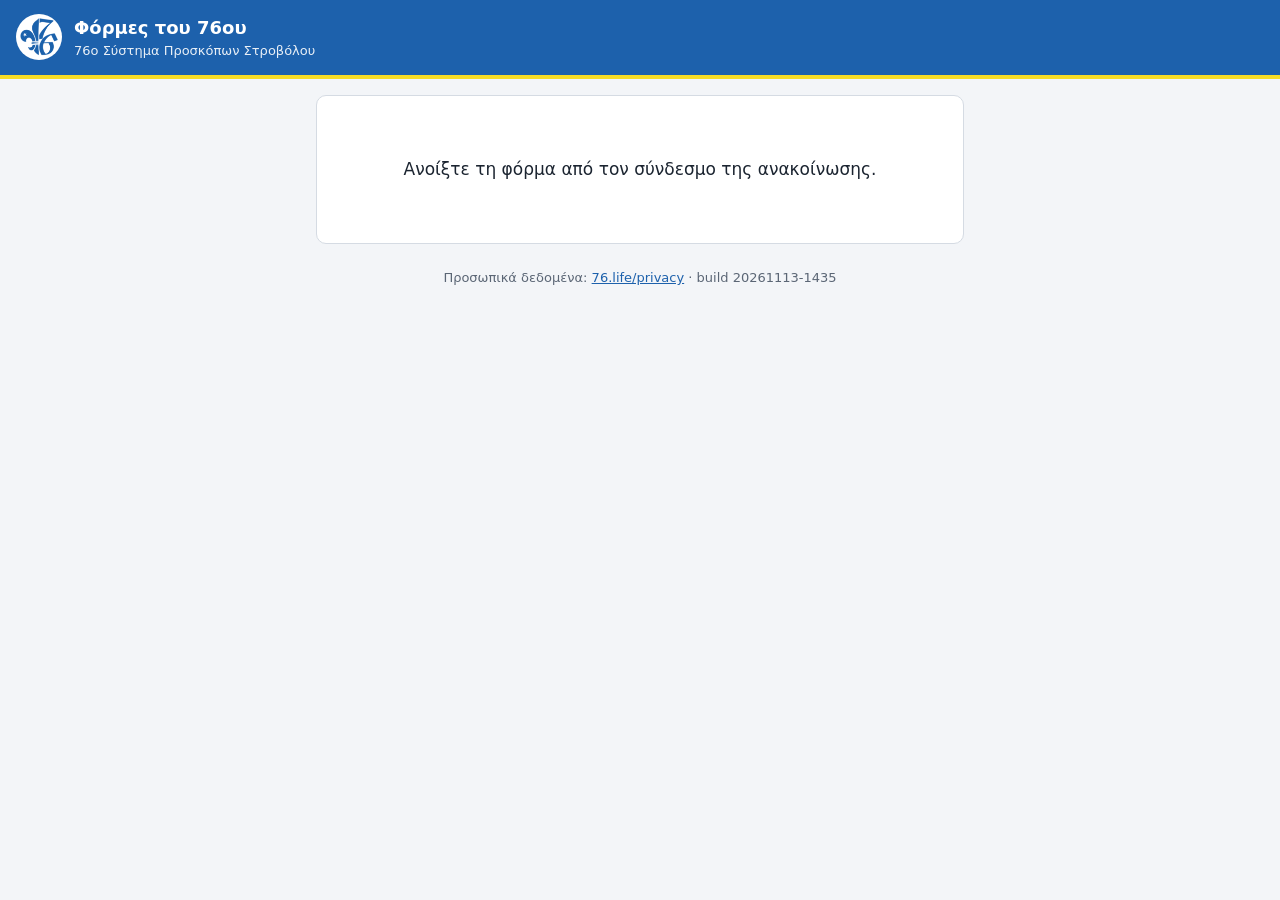
<file: index.html>
<!DOCTYPE html>
<html lang="el">
<head>
<meta charset="utf-8">
<meta name="viewport" content="width=device-width, initial-scale=1">
<meta name="robots" content="noindex, nofollow">
<meta name="referrer" content="no-referrer">
<title>Φόρμες του 76ου</title>
<style>/* formes.76.life — εμφάνιση. Χρώματα 76ου: μπλε #1D61AC, κίτρινο #F6DC26, λευκό. */
:root { --mple: #1D61AC; --kitrino: #F6DC26; --keimeno: #1b2430; --gkri: #5b6675; --grammi: #d5dbe3; --kokkino: #b3261e; }
* { box-sizing: border-box; }
body { margin: 0; font-family: system-ui, -apple-system, "Segoe UI", Roboto, Arial, sans-serif; color: var(--keimeno); background: #f3f5f8; line-height: 1.5; }
header.f-kefali { background: var(--mple); color: #fff; padding: 14px 16px; display: flex; align-items: center; gap: 12px; border-bottom: 4px solid var(--kitrino); }
header.f-kefali .f-sima { width: 46px; height: 46px; border-radius: 50%; background: #fff; flex: none; display: flex; align-items: center; justify-content: center; overflow: hidden; }
header.f-kefali .f-sima img { width: 38px; height: 38px; object-fit: contain; }
header.f-kefali h1 { font-size: 18px; margin: 0; font-weight: 600; }
header.f-kefali small { display: block; font-weight: 400; opacity: .9; font-size: 13px; }
main { max-width: 680px; margin: 0 auto; padding: 16px; }
.f-karta { background: #fff; border: 1px solid var(--grammi); border-radius: 10px; padding: 20px; }
h2 { font-size: 18px; margin: 14px 0 10px; color: var(--mple); }
.f-mpara { height: 8px; background: #e6eaf0; border-radius: 4px; overflow: hidden; }
.f-mpara span { display: block; height: 100%; background: var(--mple); }
.f-selida { font-size: 13px; color: var(--gkri); margin-top: 6px; }
.f-pedio { margin: 16px 0; }
.f-pedio label, .f-pedio legend { font-weight: 600; display: block; margin-bottom: 6px; padding: 0; }
.f-pedio input[type=text], .f-pedio input[type=email], .f-pedio input[type=tel], .f-pedio textarea { width: 100%; font: inherit; padding: 10px; border: 1px solid #9aa5b4; border-radius: 6px; background: #fff; }
.f-pedio input:focus, .f-pedio textarea:focus, .f-pedio input[type=radio]:focus { outline: 3px solid rgba(29, 97, 172, .35); outline-offset: 1px; }
fieldset { border: 0; margin: 0; padding: 0; }
.f-opt { display: inline-flex; align-items: center; gap: 6px; margin: 4px 14px 4px 0; }
.f-opt label { font-weight: 400; margin: 0; }
.f-klimaka .f-opt { margin-right: 10px; }
.f-akra { display: flex; justify-content: space-between; font-size: 13px; color: var(--gkri); margin-top: 2px; max-width: 320px; }
.f-voithima { font-size: 13px; color: var(--gkri); margin-top: 4px; }
.f-lathos { color: var(--kokkino); font-size: 13px; min-height: 0; }
.f-exei-lathos input, .f-exei-lathos textarea { border-color: var(--kokkino); }
.f-enimerosi { font-size: 13px; color: var(--gkri); border-top: 1px solid var(--grammi); padding-top: 12px; }
.f-enimerosi a, .f-ypo a, .f-eisagogi a { color: var(--mple); text-decoration: underline; }
.f-ist { position: absolute; left: -9999px; width: 1px; height: 1px; overflow: hidden; }
.f-nav { display: flex; justify-content: space-between; gap: 10px; margin-top: 18px; }
.f-nav button { font: inherit; font-weight: 600; padding: 11px 22px; border-radius: 6px; border: 1px solid var(--mple); cursor: pointer; }
.f-epomeno { background: var(--mple); color: #fff; margin-left: auto; }
.f-piso { background: #fff; color: var(--mple); }
.f-nav button:disabled { opacity: .6; cursor: default; }
.f-sfalma { background: #fdecea; border: 1px solid var(--kokkino); color: var(--kokkino); padding: 10px; border-radius: 6px; margin-top: 12px; }
.f-efxaristo, .f-kleisti { font-size: 17px; padding: 24px 6px; text-align: center; }
.f-ypo { max-width: 680px; margin: 0 auto; padding: 8px 16px 28px; font-size: 13px; color: var(--gkri); text-align: center; }
</style>
</head>
<body>
<header class="f-kefali"><span class="f-sima"><img src="[data-uri]" alt="Σήμα 76ου"></span><h1>Φόρμες του 76ου<small>76ο Σύστημα Προσκόπων Στροβόλου</small></h1></header>
<main><div class="f-karta"><p class="f-efxaristo">Ανοίξτε τη φόρμα από τον σύνδεσμο της ανακοίνωσης.</p></div></main>
<footer class="f-ypo">Προσωπικά δεδομένα: <a href="https://76.life/privacy/" target="_blank" rel="noopener">76.life/privacy</a> · build 20261113-1435</footer>
</body>
</html>
</file>
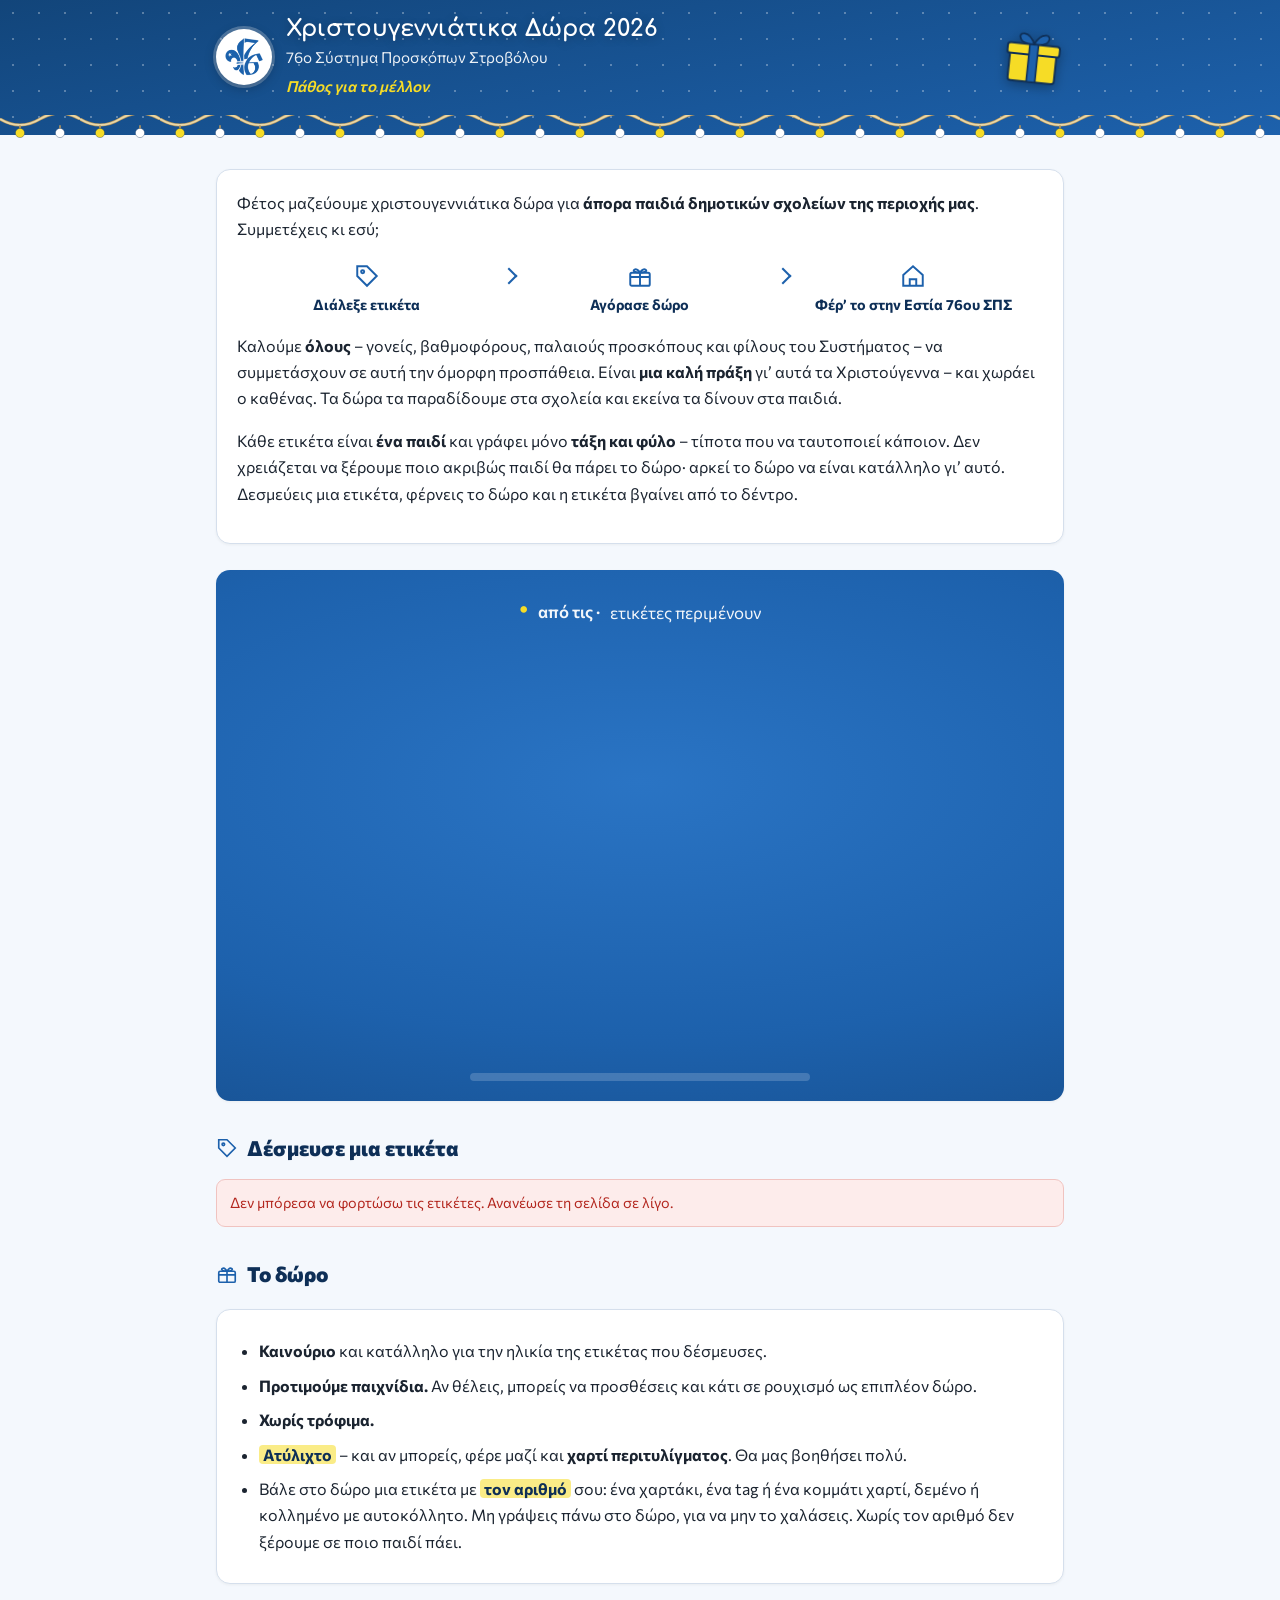
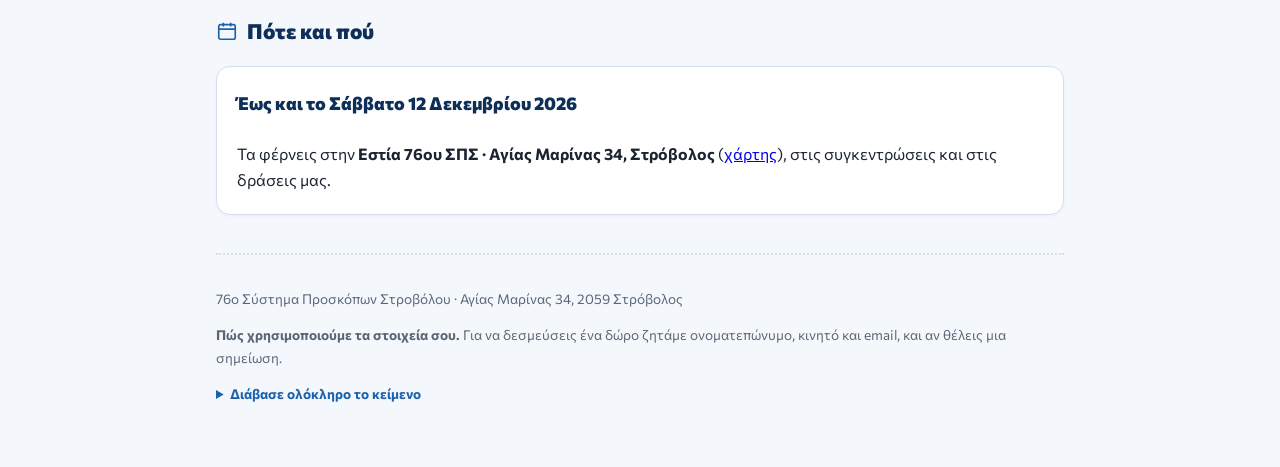
<file: dora2026/index.html>
<!doctype html>
<html lang="el">
<head>
<meta charset="utf-8">
<title>Χριστουγεννιάτικα Δώρα 2026 · 76ο Σύστημα Προσκόπων Στροβόλου</title>
<link rel="canonical" href="https://formes.76.life/dora2026/dora-2026.html">
<meta http-equiv="refresh" content="0; url=dora-2026.html">
<meta name="robots" content="noindex">
<meta name="description" content="Δέσμευσε μια ετικέτα και χάρισε ένα δώρο σε ένα παιδί της περιοχής μας.">
<meta property="og:type" content="website">
<meta property="og:locale" content="el_GR">
<meta property="og:site_name" content="76ο Σύστημα Προσκόπων Στροβόλου">
<meta property="og:title" content="Χριστουγεννιάτικα Δώρα 2026 · 76ο Σύστημα Προσκόπων Στροβόλου">
<meta property="og:description" content="Δέσμευσε μια ετικέτα και χάρισε ένα δώρο σε ένα παιδί της περιοχής μας. Μέχρι το Σάββατο 12 Δεκεμβρίου.">
<meta property="og:url" content="https://formes.76.life/dora2026/">
<meta property="og:image" content="https://formes.76.life/dora2026/dora-2026-cover.jpg">
<meta property="og:image:type" content="image/jpeg">
<meta property="og:image:width" content="1200">
<meta property="og:image:height" content="628">
<meta name="twitter:card" content="summary_large_image">
</head>
<body>
<p>Μεταφέρεσαι στη σελίδα… <a href="dora-2026.html">Χριστουγεννιάτικα Δώρα 2026</a></p>
<script>location.replace("dora-2026.html");</script>
</body>
</html>
</file>
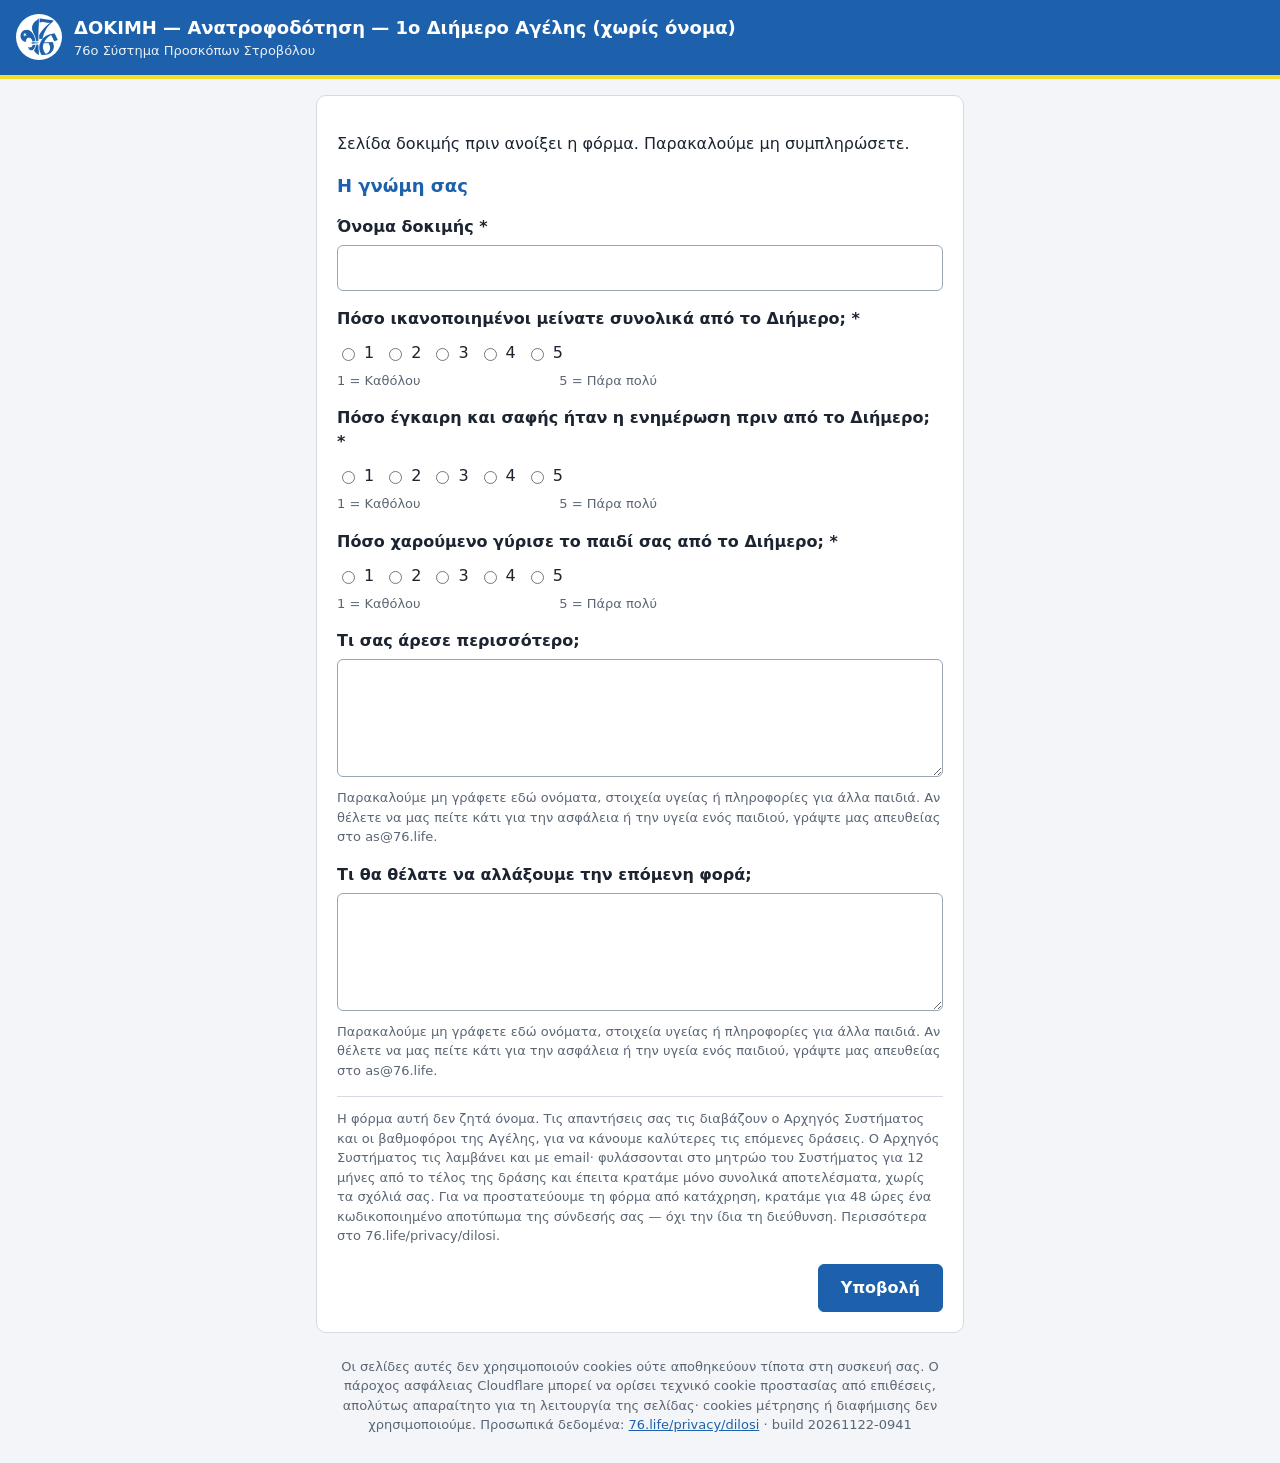
<file: anatrofodotisi-diimerou-agelis-2026-dokimi.html>
<!DOCTYPE html>
<html lang="el">
<head>
<meta charset="utf-8">
<meta name="viewport" content="width=device-width, initial-scale=1">
<meta name="robots" content="noindex, nofollow">
<meta name="referrer" content="no-referrer">
<title>ΔΟΚΙΜΗ — Ανατροφοδότηση — 1ο Διήμερο Αγέλης (χωρίς όνομα)</title>
<meta property="og:title" content="ΔΟΚΙΜΗ — Ανατροφοδότηση — 1ο Διήμερο Αγέλης (χωρίς όνομα)">
<meta property="og:site_name" content="76ο Σύστημα Προσκόπων Στροβόλου">
<meta property="og:type" content="website">
<link rel="stylesheet" href="formes-emfanisi.css?v=20261122-0941">
</head>
<body>
<header class="f-kefali"><span class="f-sima"><img src="[data-uri]" alt="Σήμα 76ου"></span><h1>ΔΟΚΙΜΗ — Ανατροφοδότηση — 1ο Διήμερο Αγέλης (χωρίς όνομα)<small>76ο Σύστημα Προσκόπων Στροβόλου</small></h1></header>
<main><div class="f-karta"><div id="forma"><noscript>Η φόρμα χρειάζεται JavaScript.</noscript></div></div></main>
<footer class="f-ypo">Οι σελίδες αυτές δεν χρησιμοποιούν cookies ούτε αποθηκεύουν τίποτα στη συσκευή σας. Ο πάροχος ασφάλειας Cloudflare μπορεί να ορίσει τεχνικό cookie προστασίας από επιθέσεις, απολύτως απαραίτητο για τη λειτουργία της σελίδας· cookies μέτρησης ή διαφήμισης δεν χρησιμοποιούμε. Προσωπικά δεδομένα: <a href="https://76.life/privacy/dilosi" target="_blank" rel="noopener">76.life/privacy/dilosi</a> · build 20261122-0941</footer>
<script>window.FORMES_API="https://vpmgtftmbtwcnmgtmypa.supabase.co/functions/v1/forms-submit";window.FORMA={"slug": "anatrofodotisi-diimerou-agelis-2026-dokimi", "arxeio": "anatrofodotisi-diimerou-agelis-2026-dokimi.html", "titlos": "ΔΟΚΙΜΗ — Ανατροφοδότηση — 1ο Διήμερο Αγέλης (χωρίς όνομα)", "eidos": "ανατροφοδότηση", "mitroo": false, "scout_year": "2026-27", "kleisti": false, "eisagogi": "Σελίδα δοκιμής πριν ανοίξει η φόρμα. Παρακαλούμε μη συμπληρώσετε.", "enimerosi": "Η φόρμα αυτή δεν ζητά όνομα. Τις απαντήσεις σας τις διαβάζουν ο Αρχηγός Συστήματος και οι βαθμοφόροι της Αγέλης, για να κάνουμε καλύτερες τις επόμενες δράσεις. Ο Αρχηγός Συστήματος τις λαμβάνει και με email· φυλάσσονται στο μητρώο του Συστήματος για 12 μήνες από το τέλος της δράσης και έπειτα κρατάμε μόνο συνολικά αποτελέσματα, χωρίς τα σχόλιά σας. Για να προστατεύουμε τη φόρμα από κατάχρηση, κρατάμε για 48 ώρες ένα κωδικοποιημένο αποτύπωμα της σύνδεσής σας — όχι την ίδια τη διεύθυνση. Περισσότερα στο 76.life/privacy/dilosi.", "efxaristo": "Σας ευχαριστούμε. Η ανατροφοδότησή σας καταχωρίστηκε.", "selides": [{"titlos": "Η γνώμη σας", "pedia": [{"key": "onoma", "typos": "keimeno", "label": "Όνομα δοκιμής", "admin": "Όνομα δοκιμής", "max": 80, "ypoxreotiko": true}, {"key": "synoliki", "typos": "klimaka", "label": "Πόσο ικανοποιημένοι μείνατε συνολικά από το Διήμερο;", "admin": "Συνολική ικανοποίηση (1-5)", "min": 1, "max": 5, "akra": ["Καθόλου", "Πάρα πολύ"], "ypoxreotiko": true}, {"key": "enimerosi_prin", "typos": "klimaka", "label": "Πόσο έγκαιρη και σαφής ήταν η ενημέρωση πριν από το Διήμερο;", "admin": "Ενημέρωση πριν (1-5)", "min": 1, "max": 5, "akra": ["Καθόλου", "Πάρα πολύ"], "ypoxreotiko": true}, {"key": "pedi_xaroumeno", "typos": "klimaka", "label": "Πόσο χαρούμενο γύρισε το παιδί σας από το Διήμερο;", "admin": "Χαρά παιδιού (1-5)", "min": 1, "max": 5, "akra": ["Καθόλου", "Πάρα πολύ"], "ypoxreotiko": true}, {"key": "ti_arese", "typos": "keimeno_makry", "label": "Τι σας άρεσε περισσότερο;", "admin": "Τι άρεσε", "max": 1000, "voithima": "Παρακαλούμε μη γράφετε εδώ ονόματα, στοιχεία υγείας ή πληροφορίες για άλλα παιδιά. Αν θέλετε να μας πείτε κάτι για την ασφάλεια ή την υγεία ενός παιδιού, γράψτε μας απευθείας στο as@76.life."}, {"key": "ti_na_allaxei", "typos": "keimeno_makry", "label": "Τι θα θέλατε να αλλάξουμε την επόμενη φορά;", "admin": "Τι να αλλάξει", "max": 1000, "voithima": "Παρακαλούμε μη γράφετε εδώ ονόματα, στοιχεία υγείας ή πληροφορίες για άλλα παιδιά. Αν θέλετε να μας πείτε κάτι για την ασφάλεια ή την υγεία ενός παιδιού, γράψτε μας απευθείας στο as@76.life."}]}]};</script>
<script src="formes-michani.js?v=20261122-0941"></script>
</body>
</html>
</file>
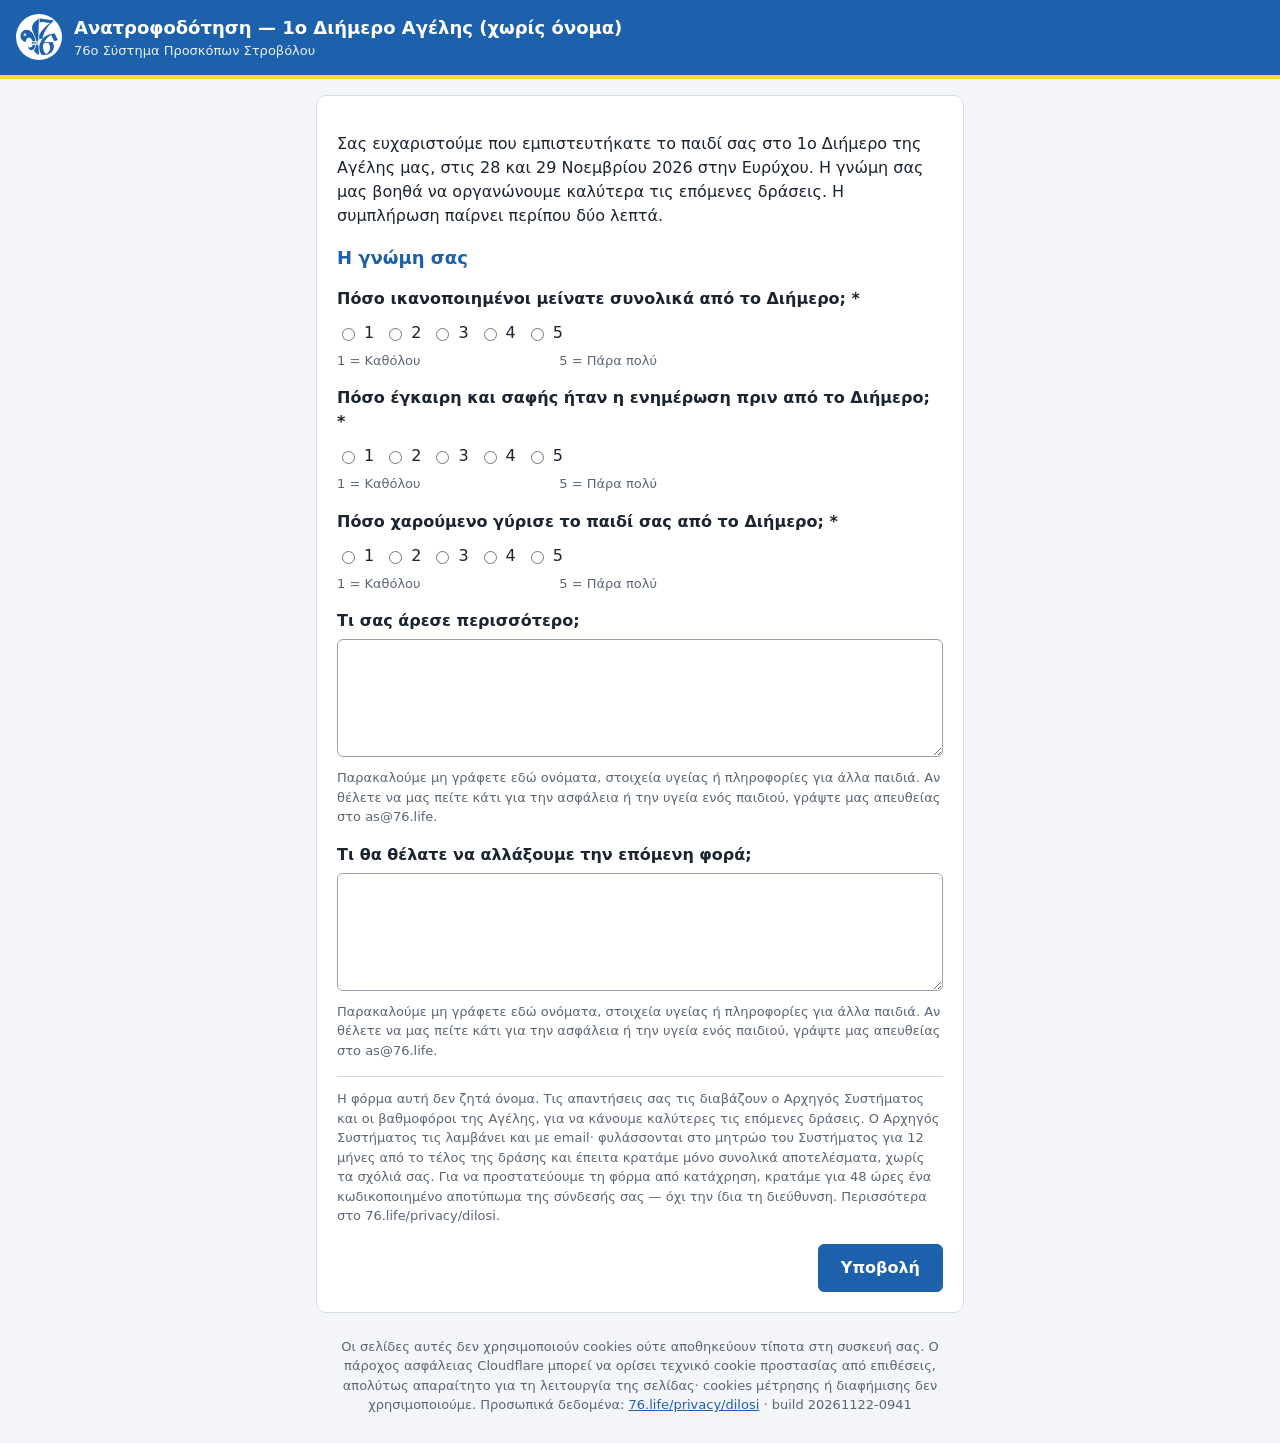
<file: anatrofodotisi-diimerou-agelis-2026.html>
<!DOCTYPE html>
<html lang="el">
<head>
<meta charset="utf-8">
<meta name="viewport" content="width=device-width, initial-scale=1">
<meta name="robots" content="noindex, nofollow">
<meta name="referrer" content="no-referrer">
<title>Ανατροφοδότηση — 1ο Διήμερο Αγέλης (χωρίς όνομα)</title>
<meta property="og:title" content="Ανατροφοδότηση — 1ο Διήμερο Αγέλης (χωρίς όνομα)">
<meta property="og:site_name" content="76ο Σύστημα Προσκόπων Στροβόλου">
<meta property="og:type" content="website">
<link rel="stylesheet" href="formes-emfanisi.css?v=20261122-0941">
</head>
<body>
<header class="f-kefali"><span class="f-sima"><img src="[data-uri]" alt="Σήμα 76ου"></span><h1>Ανατροφοδότηση — 1ο Διήμερο Αγέλης (χωρίς όνομα)<small>76ο Σύστημα Προσκόπων Στροβόλου</small></h1></header>
<main><div class="f-karta"><div id="forma"><noscript>Η φόρμα χρειάζεται JavaScript.</noscript></div></div></main>
<footer class="f-ypo">Οι σελίδες αυτές δεν χρησιμοποιούν cookies ούτε αποθηκεύουν τίποτα στη συσκευή σας. Ο πάροχος ασφάλειας Cloudflare μπορεί να ορίσει τεχνικό cookie προστασίας από επιθέσεις, απολύτως απαραίτητο για τη λειτουργία της σελίδας· cookies μέτρησης ή διαφήμισης δεν χρησιμοποιούμε. Προσωπικά δεδομένα: <a href="https://76.life/privacy/dilosi" target="_blank" rel="noopener">76.life/privacy/dilosi</a> · build 20261122-0941</footer>
<script>window.FORMES_API="https://vpmgtftmbtwcnmgtmypa.supabase.co/functions/v1/forms-submit";window.FORMA={"slug": "anatrofodotisi-diimerou-agelis-2026", "arxeio": "anatrofodotisi-diimerou-agelis-2026.html", "titlos": "Ανατροφοδότηση — 1ο Διήμερο Αγέλης (χωρίς όνομα)", "eidos": "ανατροφοδότηση", "mitroo": false, "scout_year": "2026-27", "kleisti": false, "eisagogi": "Σας ευχαριστούμε που εμπιστευτήκατε το παιδί σας στο 1ο Διήμερο της Αγέλης μας, στις 28 και 29 Νοεμβρίου 2026 στην Ευρύχου. Η γνώμη σας μας βοηθά να οργανώνουμε καλύτερα τις επόμενες δράσεις. Η συμπλήρωση παίρνει περίπου δύο λεπτά.", "enimerosi": "Η φόρμα αυτή δεν ζητά όνομα. Τις απαντήσεις σας τις διαβάζουν ο Αρχηγός Συστήματος και οι βαθμοφόροι της Αγέλης, για να κάνουμε καλύτερες τις επόμενες δράσεις. Ο Αρχηγός Συστήματος τις λαμβάνει και με email· φυλάσσονται στο μητρώο του Συστήματος για 12 μήνες από το τέλος της δράσης και έπειτα κρατάμε μόνο συνολικά αποτελέσματα, χωρίς τα σχόλιά σας. Για να προστατεύουμε τη φόρμα από κατάχρηση, κρατάμε για 48 ώρες ένα κωδικοποιημένο αποτύπωμα της σύνδεσής σας — όχι την ίδια τη διεύθυνση. Περισσότερα στο 76.life/privacy/dilosi.", "efxaristo": "Σας ευχαριστούμε. Η ανατροφοδότησή σας καταχωρίστηκε.", "selides": [{"titlos": "Η γνώμη σας", "pedia": [{"key": "synoliki", "typos": "klimaka", "label": "Πόσο ικανοποιημένοι μείνατε συνολικά από το Διήμερο;", "admin": "Συνολική ικανοποίηση (1-5)", "min": 1, "max": 5, "akra": ["Καθόλου", "Πάρα πολύ"], "ypoxreotiko": true}, {"key": "enimerosi_prin", "typos": "klimaka", "label": "Πόσο έγκαιρη και σαφής ήταν η ενημέρωση πριν από το Διήμερο;", "admin": "Ενημέρωση πριν (1-5)", "min": 1, "max": 5, "akra": ["Καθόλου", "Πάρα πολύ"], "ypoxreotiko": true}, {"key": "pedi_xaroumeno", "typos": "klimaka", "label": "Πόσο χαρούμενο γύρισε το παιδί σας από το Διήμερο;", "admin": "Χαρά παιδιού (1-5)", "min": 1, "max": 5, "akra": ["Καθόλου", "Πάρα πολύ"], "ypoxreotiko": true}, {"key": "ti_arese", "typos": "keimeno_makry", "label": "Τι σας άρεσε περισσότερο;", "admin": "Τι άρεσε", "max": 1000, "voithima": "Παρακαλούμε μη γράφετε εδώ ονόματα, στοιχεία υγείας ή πληροφορίες για άλλα παιδιά. Αν θέλετε να μας πείτε κάτι για την ασφάλεια ή την υγεία ενός παιδιού, γράψτε μας απευθείας στο as@76.life."}, {"key": "ti_na_allaxei", "typos": "keimeno_makry", "label": "Τι θα θέλατε να αλλάξουμε την επόμενη φορά;", "admin": "Τι να αλλάξει", "max": 1000, "voithima": "Παρακαλούμε μη γράφετε εδώ ονόματα, στοιχεία υγείας ή πληροφορίες για άλλα παιδιά. Αν θέλετε να μας πείτε κάτι για την ασφάλεια ή την υγεία ενός παιδιού, γράψτε μας απευθείας στο as@76.life."}]}]};</script>
<script src="formes-michani.js?v=20261122-0941"></script>
</body>
</html>
</file>
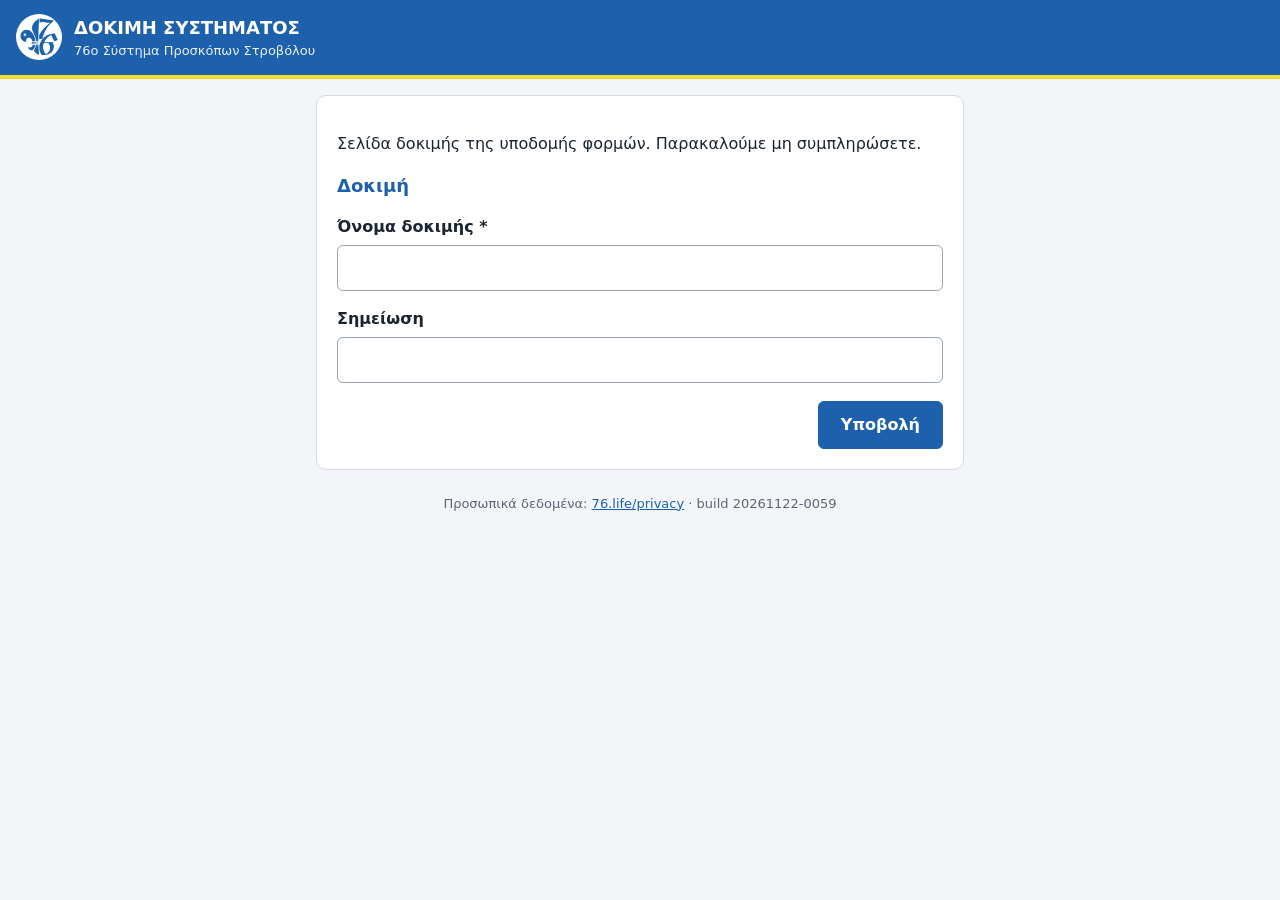
<file: dokimi-systimatos.html>
<!DOCTYPE html>
<html lang="el">
<head>
<meta charset="utf-8">
<meta name="viewport" content="width=device-width, initial-scale=1">
<meta name="robots" content="noindex, nofollow">
<meta name="referrer" content="no-referrer">
<title>ΔΟΚΙΜΗ ΣΥΣΤΗΜΑΤΟΣ</title>
<meta property="og:title" content="ΔΟΚΙΜΗ ΣΥΣΤΗΜΑΤΟΣ">
<meta property="og:site_name" content="76ο Σύστημα Προσκόπων Στροβόλου">
<meta property="og:type" content="website">
<link rel="stylesheet" href="formes-emfanisi.css?v=20261122-0059">
</head>
<body>
<header class="f-kefali"><span class="f-sima"><img src="[data-uri]" alt="Σήμα 76ου"></span><h1>ΔΟΚΙΜΗ ΣΥΣΤΗΜΑΤΟΣ<small>76ο Σύστημα Προσκόπων Στροβόλου</small></h1></header>
<main><div class="f-karta"><div id="forma"><noscript>Η φόρμα χρειάζεται JavaScript.</noscript></div></div></main>
<footer class="f-ypo">Προσωπικά δεδομένα: <a href="https://76.life/privacy/" target="_blank" rel="noopener">76.life/privacy</a> · build 20261122-0059</footer>
<script>window.FORMES_API="https://vpmgtftmbtwcnmgtmypa.supabase.co/functions/v1/forms-submit";window.FORMA={"slug": "dokimi-systimatos", "arxeio": "dokimi-systimatos.html", "titlos": "ΔΟΚΙΜΗ ΣΥΣΤΗΜΑΤΟΣ", "eidos": "δοκιμή", "mitroo": false, "scout_year": "2026-27", "kleisti": false, "eisagogi": "Σελίδα δοκιμής της υποδομής φορμών. Παρακαλούμε μη συμπληρώσετε.", "efxaristo": "Η δοκιμαστική υποβολή καταχωρίστηκε.", "selides": [{"titlos": "Δοκιμή", "pedia": [{"key": "onoma", "typos": "keimeno", "label": "Όνομα δοκιμής", "admin": "Όνομα δοκιμής", "max": 80, "ypoxreotiko": true}, {"key": "simeiosi", "typos": "keimeno", "label": "Σημείωση", "admin": "Σημείωση", "max": 120}]}]};</script>
<script src="formes-michani.js?v=20261122-0059"></script>
</body>
</html>
</file>
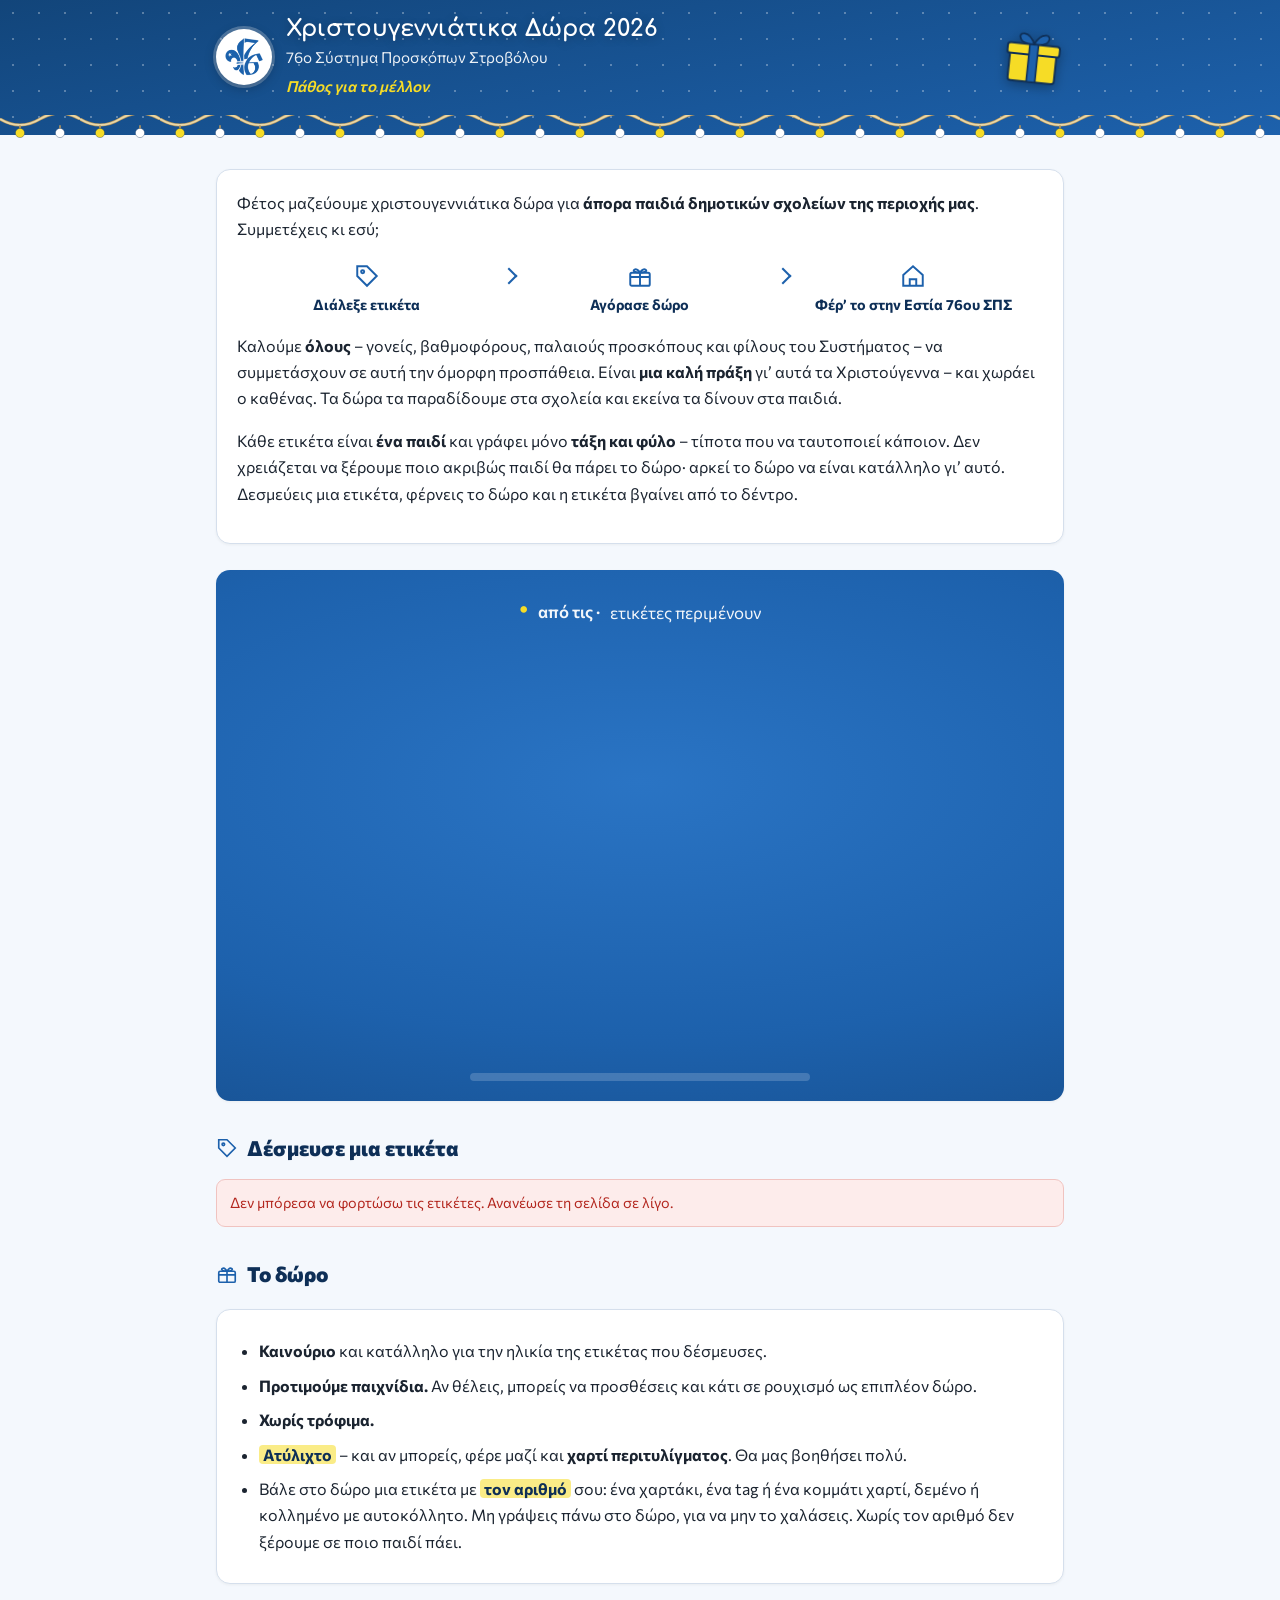
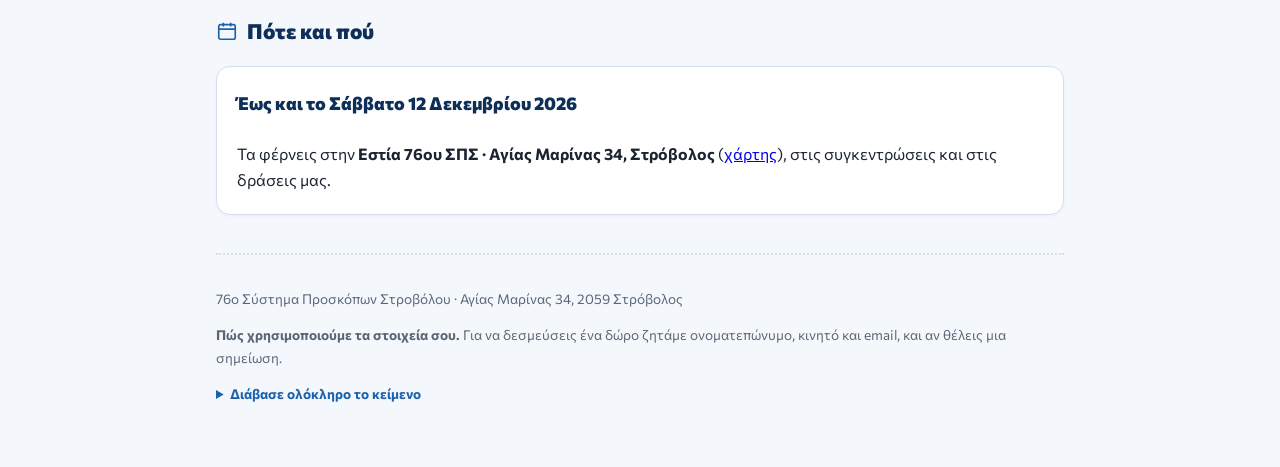
<file: dora2026/dora-2026.html>
<!doctype html>
<html lang="el">
<head>
<meta charset="utf-8">
<meta name="viewport" content="width=device-width, initial-scale=1">
<title>Χριστουγεννιάτικα Δώρα 2026 · 76ο Σύστημα Προσκόπων Στροβόλου</title>
<meta name="description" content="Δέσμευσε μια ετικέτα και χάρισε ένα χριστουγεννιάτικο δώρο σε ένα παιδί.">
<meta name="robots" content="noindex">
<meta property="og:type" content="website">
<meta property="og:locale" content="el_GR">
<meta property="og:site_name" content="76ο Σύστημα Προσκόπων Στροβόλου">
<meta property="og:title" content="Χριστουγεννιάτικα Δώρα 2026 · 76ο Σύστημα Προσκόπων Στροβόλου">
<meta property="og:description" content="Δέσμευσε μια ετικέτα και χάρισε ένα δώρο σε ένα παιδί της περιοχής μας. Μέχρι το Σάββατο 12 Δεκεμβρίου.">
<meta property="og:url" content="https://formes.76.life/dora2026/dora-2026.html">
<meta property="og:image" content="https://formes.76.life/dora2026/dora-2026-cover.jpg">
<meta property="og:image:type" content="image/jpeg">
<meta property="og:image:width" content="1200">
<meta property="og:image:height" content="628">
<meta name="twitter:card" content="summary_large_image">
<meta name="theme-color" content="#12457a">
<style>
:root{
  --vathy:#12457a; --prasino:#1D61AC; --prasino-anoixto:#3d85cf;
  --kokkino:#9e2a2b; --kokkino-anoixto:#c0392b; --xryso:#F6DC26;
  --xarti:#f4f8fd; --karta:#ffffff; --grammi:#d5dfec;
  --keimeno:#1b2430; --sbhsto:#5b6675;
}
*{box-sizing:border-box}
html,body{overflow-x:hidden}
body{margin:0;background:var(--xarti);color:var(--keimeno);
  font:16px/1.65 -apple-system,BlinkMacSystemFont,"Segoe UI",Roboto,"Helvetica Neue",Arial,sans-serif}
h1,h2,.serif{font-family:Georgia,"Times New Roman",serif}
.wrap{max-width:880px;margin:0 auto;padding:16px;position:relative;z-index:1}

/* ---------- χιόνι ---------- */
#xioni{position:fixed;inset:0;pointer-events:none;z-index:0;overflow:hidden}
#xioni i{position:absolute;top:-12px;color:#fff;opacity:.75;
  text-shadow:0 0 4px rgba(18,69,122,.35);animation:peftei linear infinite}
@keyframes peftei{
  0%{transform:translateY(-10vh) translateX(0) rotate(0)}
  100%{transform:translateY(110vh) translateX(var(--meta)) rotate(360deg)}
}

/* ---------- κεφαλίδα ---------- */
header{position:relative;background:linear-gradient(170deg,var(--vathy),var(--prasino));
  color:#fff;padding:16px 0 30px;overflow:hidden;position:relative}
header::before{content:"";position:absolute;inset:0;opacity:.3;
  background-image:radial-gradient(circle,#fff 1px,transparent 1.4px);
  background-size:26px 26px}
header .wrap{padding-top:0;padding-bottom:0}
.sima{width:56px;height:56px;flex:none;border-radius:50%;background:#fff;display:flex;align-items:center;justify-content:center;box-shadow:0 3px 12px rgba(0,0,0,.25),0 0 0 3px rgba(255,255,255,.25)}
.sima img{width:38px;height:38px;display:block}
.kefali{display:flex;align-items:center;gap:14px}
.kefali .keim{flex:1;min-width:0}
.doro-kef{flex:none;width:62px;height:62px;filter:drop-shadow(0 3px 6px rgba(0,0,0,.3));transform:rotate(6deg)}
.moto{margin:4px 0 0;color:var(--xryso);font-family:Georgia,serif;font-style:italic;font-size:.95rem}
h1{margin:0 0 2px;font-size:1.45rem;line-height:1.15;text-shadow:0 2px 10px rgba(0,0,0,.2)}
header p.ypo{margin:0;opacity:.92;font-size:.95rem}
.gyrlanta{position:absolute;left:0;right:0;bottom:0;height:16px;
  background:repeating-linear-gradient(90deg,var(--kokkino) 0 14px,#ffffff 14px 28px);
  clip-path:polygon(0 0,100% 0,100% 45%,96% 100%,92% 45%,88% 100%,84% 45%,80% 100%,76% 45%,72% 100%,68% 45%,64% 100%,60% 45%,56% 100%,52% 45%,48% 100%,44% 45%,40% 100%,36% 45%,32% 100%,28% 45%,24% 100%,20% 45%,16% 100%,12% 45%,8% 100%,4% 45%,0 100%)}

/* ---------- κάρτες ---------- */
.karta{background:var(--karta);border:1px solid var(--grammi);border-radius:14px;
  padding:20px;margin:18px 0;box-shadow:0 1px 3px rgba(43,33,25,.05)}
h2{font-size:1.3rem;margin:30px 0 8px;display:flex;align-items:center;gap:9px}
h2 svg{flex:none}

.metritis{display:flex;align-items:center;gap:14px;flex-wrap:wrap}
.metritis .arith{font-size:2.6rem;font-weight:700;color:var(--kokkino);line-height:1;font-family:Georgia,serif}
.bar{height:12px;background:#dfe8f4;border-radius:99px;overflow:hidden;margin-top:14px;
  border:1px solid var(--grammi)}
.bar i{display:block;height:100%;width:0;transition:width .5s ease;
  background:repeating-linear-gradient(45deg,var(--prasino) 0 8px,var(--prasino-anoixto) 8px 16px)}

/* ---------- ετικέτες ---------- */
.plegma{display:grid;gap:14px;grid-template-columns:repeat(auto-fill,minmax(236px,1fr));margin-top:14px}
button.kat{all:unset;cursor:pointer;position:relative;display:block;
  background:var(--karta);border:2px dashed var(--grammi);border-radius:12px;
  padding:16px 16px 14px 42px;transition:transform .15s,border-color .15s,box-shadow .15s}
button.kat::before{content:"";position:absolute;left:16px;top:50%;transform:translateY(-50%);
  width:13px;height:13px;border-radius:50%;background:var(--xarti);
  border:2px solid var(--grammi);box-shadow:inset 0 1px 2px rgba(0,0,0,.12)}
button.kat::after{content:"";position:absolute;left:9px;top:50%;width:26px;height:2px;
  background:var(--kokkino);transform:translateY(-50%) rotate(-32deg);transform-origin:left;opacity:.55}
button.kat:hover:not([disabled]),button.kat:focus-visible{
  transform:translateY(-2px) rotate(-.5deg);border-color:var(--prasino);
  box-shadow:0 6px 16px rgba(29,97,172,.18)}
button.kat .onoma{display:block;font-weight:700;font-size:1.02rem}
button.kat .plithos{display:block;font-size:.85rem;color:var(--prasino);margin-top:3px;font-weight:600}
button.kat[disabled]{cursor:not-allowed;background:#eef2f8;border-style:solid;opacity:.75}
button.kat[disabled] .onoma{color:var(--sbhsto)}
button.kat[disabled] .plithos{color:var(--kokkino)}
button.kat[disabled]::after{opacity:.2}

ul.kanones{margin:6px 0 0;padding-left:22px}
ul.kanones li{margin:8px 0}
.tonos{color:var(--kokkino);font-weight:700}

/* ---------- παράθυρα ---------- */
dialog{border:none;border-radius:16px;padding:0;max-width:450px;width:calc(100% - 28px);
  background:var(--karta);box-shadow:0 20px 50px rgba(18,69,122,.3)}
dialog::backdrop{background:rgba(18,69,122,.6)}
.dlg{padding:22px}
.dlg h2{margin-top:0}
label{display:block;margin:13px 0 4px;font-weight:600;font-size:.9rem}
input,select,textarea{width:100%;padding:11px 12px;border:1px solid var(--grammi);border-radius:9px;
  font:inherit;background:#fff;color:inherit}
input:focus,select:focus,textarea:focus{outline:2px solid var(--prasino);outline-offset:1px}
textarea{resize:vertical;min-height:62px}
.vohtheia{font-size:.84rem;color:var(--sbhsto);margin:2px 0 0}
.koumpia{display:flex;gap:10px;margin-top:20px}
.koumpia button{flex:1;padding:13px;border-radius:10px;border:none;font:inherit;font-weight:700;cursor:pointer}
.prwto{background:var(--kokkino);color:#fff}
.prwto:hover{background:var(--kokkino-anoixto)}
.deytero{background:#e6edf6;color:var(--keimeno)}
.koumpia button[disabled]{opacity:.6;cursor:wait}
.lathos{background:#fdeceb;border:1px solid #f0c3c0;color:var(--kokkino);
  border-radius:9px;padding:11px 13px;margin-top:13px;font-size:.9rem}
.epit{background:#eaf2fb;border:1px solid #bcd4ee;border-radius:12px;padding:18px;margin-top:14px}
.arithmoi{display:flex;gap:10px;flex-wrap:wrap;margin:12px 0}
.arithmoi span{position:relative;background:var(--kokkino);color:#fff;border-radius:10px;
  padding:10px 16px 10px 26px;font-size:1.35rem;font-weight:700;font-family:Georgia,serif}
.arithmoi span::before{content:"";position:absolute;left:9px;top:50%;transform:translateY(-50%);
  width:9px;height:9px;border-radius:50%;background:var(--karta)}

footer{border-top:2px dotted var(--grammi);margin-top:38px;padding:20px 0 46px;
  font-size:.85rem;color:var(--sbhsto)}
footer a{color:var(--prasino)}
.krufo{display:none}
@media (prefers-reduced-motion:reduce){*{animation:none!important;transition:none!important}#xioni{display:none}}

/* ═══ v3 · στυλ αφίσας (26/11/2026, «76 – Communications») ═══════════════════════════════════════ */
@font-face{font-family:"Comfortaa";font-weight:700;font-display:swap;src:url(fonts/comfortaa-greek-700-normal.woff2) format("woff2");unicode-range:U+0370-0377,U+037A-037F,U+0384-038A,U+038C,U+038E-03A1,U+03A3-03FF}
@font-face{font-family:"Comfortaa";font-weight:700;font-display:swap;src:url(fonts/comfortaa-latin-700-normal.woff2) format("woff2");unicode-range:U+0000-00FF,U+0131,U+0152-0153,U+02BB-02BC,U+02C6,U+02DA,U+02DC,U+2000-206F,U+20AC,U+2122,U+2191,U+2193,U+2212,U+2215,U+FEFF,U+FFFD}
@font-face{font-family:"Commissioner";font-weight:100 900;font-display:swap;src:url(fonts/commissioner-greek-wght-normal.woff2) format("woff2");unicode-range:U+0370-0377,U+037A-037F,U+0384-038A,U+038C,U+038E-03A1,U+03A3-03FF}
@font-face{font-family:"Commissioner";font-weight:100 900;font-display:swap;src:url(fonts/commissioner-latin-wght-normal.woff2) format("woff2");unicode-range:U+0000-00FF,U+0131,U+0152-0153,U+02BB-02BC,U+02C6,U+02DA,U+02DC,U+2000-206F,U+20AC,U+2122,U+2191,U+2193,U+2212,U+2215,U+FEFF,U+FFFD}
:root{--kokkino:#0E2F57;--kokkino-anoixto:#1D61AC;--kitrino:#F6DC26;--vathy-mple:#0E2F57}
body,button,input,select,textarea{font-family:"Commissioner",system-ui,-apple-system,"Segoe UI",Roboto,Arial,sans-serif}
h1{font-family:"Comfortaa","Commissioner",sans-serif;font-weight:700;text-shadow:0 2px 10px rgba(0,0,0,.25)}
h2,.serif,.arith{font-family:"Commissioner",system-ui,sans-serif;font-weight:800}
h2{color:var(--vathy-mple)}
.moto{font-family:"Commissioner",sans-serif;font-weight:600;color:var(--kitrino)}
.arithmoi span{font-family:"Commissioner",sans-serif;font-weight:800}
.gyrlanta{height:26px;bottom:-6px;background:url("data:image/svg+xml,%3Csvg xmlns=%22http://www.w3.org/2000/svg%22 width=%2280%22 height=%2226%22 viewBox=%220 0 80 26%22%3E%3Cpath d=%22M0%2C4 Q20%2C16 40%2C4 T80%2C4%22 fill=%22none%22 stroke=%22%23B8975A%22 stroke-width=%223.2%22/%3E%3Cpath d=%22M0%2C4 Q20%2C16 40%2C4 T80%2C4%22 fill=%22none%22 stroke=%22%23E9D7A8%22 stroke-width=%221.8%22/%3E%3Cpath d=%22M20%2C10.2 v4%22 stroke=%22%23B8975A%22 stroke-width=%221.6%22/%3E%3Ccircle cx=%2220%22 cy=%2218%22 r=%224.6%22 fill=%22%23F6DC26%22 stroke=%22%230E2F57%22 stroke-opacity=%22.35%22/%3E%3Cpath d=%22M60%2C10.2 v4%22 stroke=%22%23B8975A%22 stroke-width=%221.6%22/%3E%3Ccircle cx=%2260%22 cy=%2218%22 r=%224.6%22 fill=%22%23ffffff%22 stroke=%22%230E2F57%22 stroke-opacity=%22.35%22/%3E%3C/svg%3E") repeat-x 0 0/80px 26px;clip-path:none}
header{padding-bottom:36px;overflow:visible}
header::before{overflow:hidden}
.lathos{color:#b3261e}
.prwto{background:#1D61AC;color:#fff}.prwto:hover{background:#174F8E}
.tonos{color:var(--vathy-mple);background:rgba(246,220,38,.55);padding:0 .25em;border-radius:4px}
.panel{background:radial-gradient(120% 80% at 50% 40%,#2A74C4,#1D61AC 60%,#174F8E);border:0;color:#fff;margin-top:26px;padding:18px 16px 12px;position:relative}
.panel .metritis{justify-content:center;gap:10px;flex-wrap:nowrap;white-space:nowrap}
.panel .arith{color:var(--kitrino);font-size:3rem;font-family:"Comfortaa","Commissioner",sans-serif}
.panel .apo{font-size:1.05rem;font-weight:600;opacity:.95;white-space:nowrap}
.panel .lex{font-size:1.05rem;opacity:.95;line-height:1.2;white-space:nowrap}
@media(max-width:420px){.panel .arith{font-size:2.3rem}.panel .apo{font-size:.8rem}.panel .lex{font-size:.8rem}.panel .metritis{gap:6px}}
.panel .bar{background:rgba(255,255,255,.18);border:0;height:8px;margin:10px auto 0;max-width:340px}
.bar-keim{text-align:center;font-size:.92rem;font-weight:600;opacity:.95;margin-top:8px}
.panel .bar i{background:var(--kitrino)}
.panel svg#dentro{max-width:340px}
.vimata{display:flex;gap:8px;align-items:stretch;margin:14px 0 4px;padding:0;list-style:none}
.vimata li{flex:1;text-align:center;position:relative;padding:4px 10px 4px;font-weight:700;font-size:.9rem;line-height:1.25;color:var(--vathy-mple)}
.vimata li+li::before{content:"";position:absolute;left:-7px;top:11px;width:10px;height:10px;border-top:2.5px solid var(--prasino);border-right:2.5px solid var(--prasino);transform:rotate(45deg)}
.vimata{gap:14px}
.vimata li svg{display:block;margin:0 auto 6px}
details.pws{margin-top:12px;border-top:1px solid var(--grammi);padding-top:10px}
details.pws summary,details.idiot summary{cursor:pointer;font-weight:700;color:var(--prasino)}
details.pws p{margin:.7em 0 0}
#plegma{display:block!important}.omades{display:block;width:100%}.omada{width:100%}
.omada .plegma-s{grid-template-columns:1fr}
@media(min-width:640px){.omada .plegma-s{grid-template-columns:repeat(3,1fr);grid-auto-rows:1fr}button.kat{flex-direction:column!important;text-align:center;justify-content:center;gap:8px!important;padding:16px 10px!important}button.kat .keim{flex:none}button.kat .onoma{white-space:nowrap}}
.omada h3{margin:14px 0 8px;font-size:1.05rem;font-weight:800;color:var(--vathy-mple);display:flex;align-items:center;gap:8px}
.omada h3::before{content:"";width:10px;height:10px;border-radius:50%;background:var(--kitrino);box-shadow:0 0 0 2px var(--prasino)}
.omada .plegma-s{display:grid;gap:10px}
button.kat{all:unset;cursor:pointer;box-sizing:border-box;display:flex;align-items:center;gap:12px;width:100%;background:var(--karta);border:2px solid var(--grammi);border-radius:12px;padding:12px 14px;transition:transform .15s,border-color .15s,box-shadow .15s}
button.kat::before,button.kat::after{content:none}
button.kat svg{flex:none}
button.kat .keim{flex:1;min-width:0}
button.kat .onoma{display:block;font-weight:700;font-size:1rem;line-height:1.25}
button.kat .ilikia{display:block;font-size:.82rem;color:var(--sbhsto)}
button.kat .xapi{flex:none;font-size:.8rem;font-weight:800;border-radius:99px;padding:3px 10px;background:var(--kitrino);color:#0E2F57}
button.kat:hover:not([disabled]),button.kat:focus-visible{transform:translateY(-2px);border-color:var(--kitrino);box-shadow:0 0 0 3px rgba(246,220,38,.55),0 6px 16px rgba(29,97,172,.18)}
button.kat[disabled]{cursor:not-allowed;background:#eef2f8;opacity:.8}
button.kat[disabled] .xapi{background:#d5dbe3;color:#5b6675}
button.kat[disabled] .onoma{color:var(--sbhsto)}
.imerominia{display:inline-block;color:#0E2F57;font-weight:800;font-size:1.12rem;margin:2px 0 6px}
#koumpi-kratisis{display:none;position:fixed;left:14px;right:14px;bottom:14px;z-index:5;border:0;border-radius:14px;padding:15px;font:800 1.05rem "Commissioner",sans-serif;background:var(--kitrino);color:#0E2F57;box-shadow:0 8px 24px rgba(14,47,87,.35);cursor:pointer}
@media(max-width:719px){#koumpi-kratisis.fainetai{display:block}body{padding-bottom:76px}}
.doro-kef{filter:drop-shadow(0 3px 6px rgba(0,0,0,.3))}
</style>
</head>
<body>

<div id="xioni" aria-hidden="true"></div>

<header>
  <div class="wrap">
    <div class="kefali">
      <div class="sima"><img src="[data-uri]" alt="Σήμα 76ου Συστήματος Προσκόπων Στροβόλου" width="52" height="52"></div>
      <div class="keim"><h1>Χριστουγεννιάτικα Δώρα 2026</h1>
      <p class="ypo">76ο Σύστημα Προσκόπων Στροβόλου</p>
      <p class="moto">Πάθος για το μέλλον</p></div>
      <svg class="doro-kef" viewBox="0 0 64 64" aria-hidden="true"><rect x="8" y="26" width="48" height="32" rx="3" fill="#F6DC26" stroke="#0E2F57" stroke-width="2"/><rect x="5" y="19" width="54" height="11" rx="3" fill="#F6DC26" stroke="#0E2F57" stroke-width="2"/><rect x="27.5" y="19" width="9" height="39" fill="#1D61AC" stroke="#0E2F57" stroke-width="1.6"/><path d="M32 19C26 5 13 7 18 15c2 4 10 4 14 4zM32 19c6-14 19-12 14-4-2 4-10 4-14 4z" fill="#1D61AC" stroke="#0E2F57" stroke-width="1.8"/></svg>
    </div>
  </div>
  <div class="gyrlanta"></div>
</header>

<div class="wrap">

  <div class="karta">
    <p style="margin-top:0">Φέτος μαζεύουμε χριστουγεννιάτικα δώρα για <strong>άπορα παιδιά δημοτικών σχολείων της περιοχής μας</strong>. Συμμετέχεις κι εσύ;</p>
    <ol class="vimata">
      <li><svg width="26" height="26" viewBox="0 0 24 24" fill="none" stroke="#1D61AC" stroke-width="1.8" aria-hidden="true"><path d="M3 3h9l9 9-9 9-9-9z"/><circle cx="8" cy="8" r="1.4"/></svg>Διάλεξε ετικέτα</li>
      <li><svg width="26" height="26" viewBox="0 0 24 24" fill="none" stroke="#1D61AC" stroke-width="1.8" aria-hidden="true"><rect x="3" y="9" width="18" height="12" rx="1.5"/><path d="M3 13h18M12 9v12M12 9S9.5 4.5 7 6s1 3 5 3zM12 9s2.5-4.5 5-3-1 3-5 3z"/></svg>Αγόρασε δώρο</li>
      <li><svg width="26" height="26" viewBox="0 0 24 24" fill="none" stroke="#1D61AC" stroke-width="1.8" aria-hidden="true"><path d="M3 11l9-8 9 8v10H3z"/><path d="M9 21v-6h6v6"/></svg>Φέρ’ το στην Εστία 76ου ΣΠΣ</li>
    </ol>
          <p>Καλούμε <strong>όλους</strong> – γονείς, βαθμοφόρους, παλαιούς προσκόπους και φίλους του Συστήματος – να συμμετάσχουν σε αυτή την όμορφη προσπάθεια. Είναι <strong>μια καλή πράξη</strong> γι’ αυτά τα Χριστούγεννα – και χωράει ο καθένας. Τα δώρα τα παραδίδουμε στα σχολεία και εκείνα τα δίνουν στα παιδιά.</p>
      <p>Κάθε ετικέτα είναι <strong>ένα παιδί</strong> και γράφει μόνο <strong>τάξη και φύλο</strong> – τίποτα που να ταυτοποιεί κάποιον. Δεν χρειάζεται να ξέρουμε ποιο ακριβώς παιδί θα πάρει το δώρο· αρκεί το δώρο να είναι κατάλληλο γι’ αυτό. Δεσμεύεις μια ετικέτα, φέρνεις το δώρο και η ετικέτα βγαίνει από το δέντρο.</p>
    
  </div>

  <div class="karta panel">
    <div class="metritis">
      <span class="arith" id="m-eleuthera">·</span>
      <span class="apo">από τις <span id="m-synolo">·</span></span>
      <span class="lex">ετικέτες περιμένουν</span>
    </div>
    <svg id="dentro" viewBox="-4 -12 408 498" role="img" aria-label="Χριστουγεννιάτικο δέντρο με τις ετικέτες που περιμένουν" style="display:block;width:100%;max-width:340px;margin:12px auto 0"></svg>
    <div class="bar" aria-hidden="true"><i id="m-bar"></i></div>
    <div class="bar-keim" id="m-keim"></div>
  </div>

  <h2 id="kategories">
    <svg width="22" height="22" viewBox="0 0 24 24" fill="none" stroke="#1D61AC" stroke-width="1.8" aria-hidden="true"><path d="M3 3h9l9 9-9 9-9-9z"/><circle cx="8" cy="8" r="1.4"/></svg>
    Δέσμευσε μια ετικέτα
  </h2>
  <div id="plegma" class="plegma" aria-live="polite">
    <p id="fortonei" style="color:var(--sbhsto)">Φορτώνουν οι ετικέτες…</p>
  </div>
  <div id="genikoLathos" class="lathos krufo"></div>

  <h2>
    <svg width="22" height="22" viewBox="0 0 24 24" fill="none" stroke="#1D61AC" stroke-width="1.8" aria-hidden="true">
      <rect x="3" y="9" width="18" height="12" rx="1.5"/><path d="M3 13h18M12 9v12"/>
      <path d="M12 9S9.5 4.5 7 6s1 3 5 3zM12 9s2.5-4.5 5-3-1 3-5 3z"/>
    </svg>
    Το δώρο
  </h2>
  <div class="karta">
    <ul class="kanones">
      <li><strong>Καινούριο</strong> και κατάλληλο για την ηλικία της ετικέτας που δέσμευσες.</li>
      <li><strong>Προτιμούμε παιχνίδια.</strong> Αν θέλεις, μπορείς να προσθέσεις και κάτι σε ρουχισμό ως επιπλέον δώρο.</li>
      <li><strong>Χωρίς τρόφιμα.</strong></li>
      <li><span class="tonos">Ατύλιχτο</span> – και αν μπορείς, φέρε μαζί και <strong>χαρτί περιτυλίγματος</strong>. Θα μας βοηθήσει πολύ.</li>
      <li>Βάλε στο δώρο μια ετικέτα με <span class="tonos">τον αριθμό</span> σου: ένα χαρτάκι, ένα tag ή ένα κομμάτι χαρτί, δεμένο ή κολλημένο με αυτοκόλλητο. Μη γράψεις πάνω στο δώρο, για να μην το χαλάσεις. Χωρίς τον αριθμό δεν ξέρουμε σε ποιο παιδί πάει.</li>
    </ul>
  </div>

  <h2>
    <svg width="22" height="22" viewBox="0 0 24 24" fill="none" stroke="#1D61AC" stroke-width="1.8" aria-hidden="true">
      <rect x="3" y="5" width="18" height="16" rx="2"/><path d="M3 10h18M8 3v4M16 3v4"/>
    </svg>
    Πότε και πού
  </h2>
  <div class="karta">
    <p style="margin-top:0"><span class="imerominia">Έως και το Σάββατο 12 Δεκεμβρίου 2026</span></p>
    <p style="margin-bottom:0">Τα φέρνεις στην <strong>Εστία 76ου ΣΠΣ · Αγίας Μαρίνας 34, Στρόβολος</strong> (<a href="https://maps.app.goo.gl/AT4iGc6zj2A9X1yd7" target="_blank" rel="noopener">χάρτης</a>), στις συγκεντρώσεις και στις δράσεις μας.</p>
  </div>

  <footer>
    <p>76ο Σύστημα Προσκόπων Στροβόλου · Αγίας Μαρίνας 34, 2059 Στρόβολος</p>
    <p><strong>Πώς χρησιμοποιούμε τα στοιχεία σου.</strong> Για να δεσμεύσεις ένα δώρο ζητάμε ονοματεπώνυμο, κινητό και email, και αν θέλεις μια σημείωση.</p>
    <details class="idiot"><summary>Διάβασε ολόκληρο το κείμενο</summary>
    <p>Τα χρησιμοποιούμε μόνο για αυτή τη δράση: στο email σου στέλνουμε επιβεβαίωση με τον αριθμό της ετικέτας και τις οδηγίες παράδοσης, το πολύ δύο υπενθυμίσεις αν το δώρο δεν έχει φτάσει ακόμη, και ένα ευχαριστώ όταν φτάσει. Το κινητό το χρησιμοποιούμε μόνο αν χρειαστεί να συνεννοηθούμε για την παράδοση. Δεν σου στέλνουμε τίποτε άλλο και δεν κρατάμε τα στοιχεία σου για επόμενες δράσεις. Τα στοιχεία σου τα βλέπουν ο Αρχηγός Συστήματος και οι βαθμοφόροι που οργανώνουν τη δράση· φυλάσσονται στο μητρώο του Συστήματος και διαγράφονται 14 ημέρες μετά την παράδοση, το αργότερο στις 31 Δεκεμβρίου 2026. Το αρχείο αποστολής των email (παραλήπτης, θέμα, ώρα) το κρατάμε 90 ημέρες. Για να προστατεύουμε τη σελίδα από κατάχρηση, κρατάμε για 48 ώρες ένα κωδικοποιημένο αποτύπωμα της σύνδεσής σου και του email σου. Στις ετικέτες και στα email δεν υπάρχουν ποτέ στοιχεία παιδιών. Για διόρθωση ή ακύρωση γράψε μας στο as@76.life.
       Περισσότερα στο <a href="https://76.life/privacy/dilosi" target="_blank" rel="noopener">76.life/privacy/dilosi</a>.</p>
  
    </details>
  </footer>
</div>

<button type="button" id="koumpi-kratisis" aria-label="Δέσμευσε ετικέτα">Δέσμευσε ετικέτα</button>

<dialog id="dlg">
  <form class="dlg" id="frm" method="dialog">
    <h2 style="margin-top:0" id="dlgTitlos">Ετικέτα</h2>
    <p class="vohtheia" id="dlgYpo"></p>

    <label for="f-posa">Πόσα δώρα αυτής της κατηγορίας;</label>
    <select id="f-posa"></select>

    <label for="f-onoma">Ονοματεπώνυμο</label>
    <input id="f-onoma" autocomplete="name" required maxlength="120">

    <label for="f-tel">Κινητό τηλέφωνο</label>
    <input id="f-tel" type="tel" autocomplete="tel" required maxlength="30" placeholder="99123456">

    <label for="f-email">Email <span style="font-weight:400;color:var(--sbhsto)">(εκεί σου στέλνουμε τον αριθμό της ετικέτας και τις οδηγίες)</span></label>
    <input id="f-email" type="email" autocomplete="email" required maxlength="160">

    <label for="f-email2">Email ξανά</label>
    <input id="f-email2" type="email" autocomplete="off" required maxlength="160" onpaste="return false">

    <label for="f-shm">Σημείωση <span style="font-weight:400;color:var(--sbhsto)">(προαιρετικό)</span></label>
    <textarea id="f-shm" maxlength="300"></textarea>
    <p class="vohtheia">Παρακαλούμε μη γράφεις εδώ στοιχεία παιδιών ή υγείας.</p>

    <p class="vohtheia" id="dlgEnim">Για να δεσμεύσεις ένα δώρο ζητάμε ονοματεπώνυμο, κινητό και email, και αν θέλεις μια σημείωση. Τα χρησιμοποιούμε μόνο για αυτή τη δράση: στο email σου στέλνουμε επιβεβαίωση με τον αριθμό της ετικέτας και τις οδηγίες παράδοσης, το πολύ δύο υπενθυμίσεις αν το δώρο δεν έχει φτάσει ακόμη, και ένα ευχαριστώ όταν φτάσει. Το κινητό το χρησιμοποιούμε μόνο αν χρειαστεί να συνεννοηθούμε για την παράδοση. Δεν σου στέλνουμε τίποτε άλλο και δεν κρατάμε τα στοιχεία σου για επόμενες δράσεις. Τα στοιχεία σου τα βλέπουν ο Αρχηγός Συστήματος και οι βαθμοφόροι που οργανώνουν τη δράση· φυλάσσονται στο μητρώο του Συστήματος και διαγράφονται 14 ημέρες μετά την παράδοση, το αργότερο στις 31 Δεκεμβρίου 2026. Το αρχείο αποστολής των email (παραλήπτης, θέμα, ώρα) το κρατάμε 90 ημέρες. Για να προστατεύουμε τη σελίδα από κατάχρηση, κρατάμε για 48 ώρες ένα κωδικοποιημένο αποτύπωμα της σύνδεσής σου και του email σου. Στις ετικέτες και στα email δεν υπάρχουν ποτέ στοιχεία παιδιών. Για διόρθωση ή ακύρωση γράψε μας στο as@76.life. Περισσότερα στο <a href="https://76.life/privacy/dilosi" target="_blank" rel="noopener">76.life/privacy/dilosi</a>.</p>

    <div id="dlgLathos" class="lathos krufo"></div>

    <div class="koumpia">
      <button type="button" class="deytero" id="akyro">Άκυρο</button>
      <button type="submit" class="prwto" id="ypovoli">Τη δεσμεύω</button>
    </div>
  </form>
</dialog>

<dialog id="dlgOk">
  <div class="dlg">
    <h2 style="margin-top:0">Ευχαριστούμε! ✶</h2>
    <div class="epit">
      <p style="margin-top:0">Δέσμευσες <strong id="okPlithos"></strong>. Ο αριθμός σου:</p>
      <div class="arithmoi" id="okArithmoi"></div>
      <p style="margin-bottom:0"><strong>Βάλε στο δώρο ένα χαρτάκι με τον αριθμό</strong> και φέρ' το στην Εστία μέχρι το Σάββατο 12 Δεκεμβρίου.</p>
    </div>
    <div class="koumpia"><button type="button" class="prwto" id="okKleise">Εντάξει</button></div>
  </div>
</dialog>

<script>
/* 76ο ΣΠ Στροβόλου – Δέντρο Δώρων 2026 (στυλ αφίσας)
 * Αντικαθιστά τη zwgrafiseDentro(el, sy) της σελίδας dora2026. Ίδια υπογραφή, ίδια λογική:
 *   sy = σύνολο ετικετών, el = ελεύθερες. Κάθε ετικέτα έχει σταθερή θέση· όσο δεσμεύονται,
 *   φεύγουν «από παντού» με σταθερή σειρά (όπως σήμερα) και κάτω από το δέντρο μαζεύονται δώρα.
 * Χρειάζεται: <svg id="dentro" viewBox="-4 -12 408 498"> σε μπλε φόντο (#1D61AC). Καμία αλλαγή σε δεδομένα.
 */
(function (w) {
  var BASE = "<rect x=\"184\" y=\"440\" width=\"32\" height=\"34\" rx=\"4\" fill=\"#B8975A\" stroke=\"#0E2F57\" stroke-width=\"2\"/><polygon points=\"200,280 26,444 374,444\" fill=\"#fff\" stroke=\"#fff\" stroke-width=\"20\" stroke-linejoin=\"round\"/><polygon points=\"200,286 200,444 370,444\" fill=\"#DCE8F6\" opacity=\".75\"/><polygon points=\"200,194 58,354 342,354\" fill=\"#fff\" stroke=\"#fff\" stroke-width=\"20\" stroke-linejoin=\"round\"/><polygon points=\"200,200 200,354 338,354\" fill=\"#DCE8F6\" opacity=\".75\"/><polygon points=\"200,114 92,252 308,252\" fill=\"#fff\" stroke=\"#fff\" stroke-width=\"20\" stroke-linejoin=\"round\"/><polygon points=\"200,120 200,252 304,252\" fill=\"#DCE8F6\" opacity=\".75\"/><polygon points=\"200,56 128,152 272,152\" fill=\"#fff\" stroke=\"#fff\" stroke-width=\"20\" stroke-linejoin=\"round\"/><polygon points=\"200,62 200,152 268,152\" fill=\"#DCE8F6\" opacity=\".75\"/><path d=\"M140,134 Q200,166 262,128\" fill=\"none\" stroke=\"#B8975A\" stroke-width=\"3.2\" stroke-linecap=\"round\"/><path d=\"M140,134 Q200,166 262,128\" fill=\"none\" stroke=\"#E9D7A8\" stroke-width=\"3.2\" stroke-linecap=\"round\" stroke-dasharray=\"3 4\"/><path d=\"M104,228 Q200,268 300,222\" fill=\"none\" stroke=\"#B8975A\" stroke-width=\"3.2\" stroke-linecap=\"round\"/><path d=\"M104,228 Q200,268 300,222\" fill=\"none\" stroke=\"#E9D7A8\" stroke-width=\"3.2\" stroke-linecap=\"round\" stroke-dasharray=\"3 4\"/><path d=\"M70,328 Q200,376 334,322\" fill=\"none\" stroke=\"#B8975A\" stroke-width=\"3.2\" stroke-linecap=\"round\"/><path d=\"M70,328 Q200,376 334,322\" fill=\"none\" stroke=\"#E9D7A8\" stroke-width=\"3.2\" stroke-linecap=\"round\" stroke-dasharray=\"3 4\"/><path d=\"M38,420 Q200,472 362,414\" fill=\"none\" stroke=\"#B8975A\" stroke-width=\"3.2\" stroke-linecap=\"round\"/><path d=\"M38,420 Q200,472 362,414\" fill=\"none\" stroke=\"#E9D7A8\" stroke-width=\"3.2\" stroke-linecap=\"round\" stroke-dasharray=\"3 4\"/><ellipse cx=\"200\" cy=\"478\" rx=\"196\" ry=\"6\" fill=\"#0E2F57\" opacity=\".22\"/>", TOP = "<polygon points=\"200.0,-8.0 214.1,16.6 241.8,22.4 222.8,43.4 225.9,71.6 200.0,60.0 174.1,71.6 177.2,43.4 158.2,22.4 185.9,16.6\" fill=\"#F6DC26\" stroke=\"#0E2F57\" stroke-width=\"2\" stroke-linejoin=\"round\"/><circle cx=\"200\" cy=\"38\" r=\"17.5\" fill=\"#fff\"/><path d=\"M287.0,574.9C259.1,559.7 234.2,535.5 221.9,511.8L219.0,506.1L224.5,497.6C236.0,480.0 246.7,453.5 250.6,433.2C252.3,424.4 252.4,424.1 254.9,424.5C256.3,424.8 264.5,425.2 273.1,425.6L288.6,426.2L289.9,457.3C291.0,486.9 292.6,505.0 294.9,515.0C296.1,520.1 296.4,579.0 295.2,579.0C294.8,579.0 291.1,577.1 287.0,574.9ZM339.5,577.1C336.0,575.5 334.2,572.7 325.6,554.9C311.1,524.7 305.9,508.2 304.0,486.3C300.0,441.0 305.7,412.1 326.8,370.6C342.1,340.3 358.4,318.4 376.6,303.1C413.4,272.3 459.8,253.7 521.2,245.1C544.2,241.8 540.0,239.0 554.3,267.8C568.9,297.2 590.0,342.2 590.0,343.8C590.0,344.5 589.5,345.0 589.0,345.0C588.4,345.0 576.6,349.5 562.6,355.0C548.7,360.5 536.9,365.0 536.4,365.0C535.8,365.0 530.9,355.7 525.5,344.2C520.1,332.8 509.7,310.8 502.2,295.3L488.8,267.1L481.7,270.6C450.7,286.2 422.3,311.8 399.5,344.5C392.7,354.3 378.0,378.6 378.0,380.2C378.0,381.4 397.0,381.2 449.0,379.4C474.6,378.6 498.9,378.0 503.0,378.2L510.5,378.5L514.2,386.0C523.6,405.0 528.4,425.4 528.4,446.0C528.5,468.4 524.7,484.3 514.9,502.9C493.0,544.7 455.8,568.0 398.6,575.5C384.8,577.3 342.5,578.5 339.5,577.1ZM414.6,556.5C433.7,547.8 450.5,531.9 459.5,514.0C471.7,489.7 473.3,458.9 463.9,430.5C460.4,419.9 453.4,405.5 448.4,398.6L444.8,393.8L415.7,394.4C399.6,394.8 382.8,395.3 378.4,395.6L370.3,396.2L367.6,404.8C362.8,420.7 361.6,429.8 361.6,451.5C361.5,468.3 361.9,473.3 363.8,482.7C369.2,509.5 381.2,534.8 398.0,554.8C403.9,561.9 403.1,561.8 414.6,556.5ZM166.0,503.2C148.2,497.3 133.6,479.4 130.7,459.9L130.2,456.3L136.8,458.6C165.0,468.4 191.7,453.3 199.1,423.2L200.4,417.8L204.5,418.5C218.1,420.7 235.0,423.0 237.9,423.0L241.2,423.0L240.5,427.6C238.4,441.7 231.4,460.7 223.3,474.3C216.9,485.1 204.5,497.7 196.5,501.6C191.3,504.1 189.2,504.5 181.0,504.7C174.0,504.9 170.0,504.5 166.0,503.2ZM277.0,413.3C240.4,412.3 206.0,407.5 188.8,401.0C183.5,399.1 178.0,394.3 178.0,391.8C178.0,389.7 183.8,385.2 189.5,383.1C206.4,376.7 248.6,371.0 279.2,371.0L289.0,371.0L289.0,376.5L289.0,382.0L280.2,382.0C246.7,382.0 193.0,388.2 193.0,392.0C193.0,395.7 229.1,400.2 269.2,401.6L289.0,402.3L289.0,408.2C289.0,412.3 288.6,413.9 287.8,413.8C287.1,413.7 282.2,413.5 277.0,413.3ZM80.7,370.9C37.0,365.0 4.8,318.5 11.0,270.0C13.9,247.1 24.3,226.4 41.1,210.4C49.2,202.7 55.1,198.8 65.4,193.9C84.5,185.0 107.8,183.1 129.5,188.6C137.4,190.6 152.2,197.7 161.2,203.7C170.5,209.8 187.9,227.0 195.9,238.0C213.3,261.7 228.1,294.3 235.4,324.5C238.1,336.2 241.0,353.4 241.0,358.6L241.0,361.6L228.6,362.8C221.7,363.5 212.4,364.7 207.8,365.5C196.4,367.5 196.3,367.5 195.5,363.8C194.1,357.6 188.1,343.8 183.3,336.1C167.8,311.3 144.3,302.2 122.4,312.6C105.2,320.7 95.0,341.6 98.0,362.8C98.6,366.9 98.9,370.4 98.8,370.6C97.8,371.5 86.4,371.7 80.7,370.9ZM252.6,358.9C252.4,358.1 251.9,354.6 251.5,351.0C249.2,327.2 240.8,300.2 224.3,263.5C195.6,199.7 191.5,187.4 190.3,161.4C189.2,136.4 194.8,114.6 208.4,91.6C218.6,74.3 231.6,60.3 251.0,45.4C264.9,34.8 277.0,24.6 287.9,14.4L296.0,6.8L296.0,47.2C296.0,70.7 295.4,97.5 294.6,111.5C291.2,167.6 289.3,225.2 288.4,301.1L287.7,357.8L283.1,358.3C280.6,358.7 272.8,359.2 265.8,359.6C255.4,360.1 253.0,360.0 252.6,358.9ZM301.4,321.3C301.4,314.8 301.2,300.6 300.9,289.8L300.5,270.2L305.9,259.8C320.0,232.6 334.8,210.7 358.2,182.6C385.2,150.4 395.1,140.6 429.4,112.2C456.3,89.9 467.0,80.7 466.6,80.3C466.4,80.1 444.7,76.7 418.4,72.8C372.9,66.0 369.6,65.7 352.0,65.6C335.1,65.5 332.9,65.7 327.1,67.8C323.6,69.1 318.4,71.6 315.6,73.4C312.8,75.2 309.9,77.0 309.2,77.4C308.3,78.0 308.0,70.8 308.0,42.7L308.0,7.3L324.7,10.6C333.9,12.4 354.3,15.7 370.0,17.9C423.3,25.5 520.9,39.0 521.8,39.0C522.9,39.0 521.6,50.0 520.1,52.8C519.5,53.9 513.9,59.1 507.7,64.3C474.2,92.4 448.2,119.5 429.3,146.0C413.9,167.6 391.3,208.1 380.0,234.5C372.9,251.0 362.8,281.6 359.0,298.5C355.0,315.8 354.8,316.5 350.2,321.7L346.5,325.9L325.8,329.5C314.4,331.4 304.3,333.0 303.3,333.0C301.7,333.0 301.5,331.8 301.4,321.3ZM80.0,285.0C85.6,273.9 85.0,274.2 95.6,276.0C110.1,278.5 109.6,279.2 100.2,269.7L91.8,261.3L96.9,251.2C99.7,245.6 102.0,240.8 102.0,240.5C102.0,240.2 97.3,242.4 91.5,245.2L81.0,250.5L72.5,242.0C67.8,237.3 64.0,233.8 64.0,234.0C64.0,234.3 64.9,239.6 66.0,245.9C67.1,252.2 67.9,257.5 67.7,257.6C67.6,257.7 62.8,260.2 57.0,263.1C50.2,266.5 47.2,268.5 48.3,268.8C49.3,269.0 54.7,269.9 60.3,270.8L70.4,272.5L71.7,280.5C73.8,293.7 74.1,295.0 74.5,295.0C74.8,295.0 77.2,290.5 80.0,285.0Z\" fill=\"#1D61AC\" fill-rule=\"evenodd\" transform=\"translate(187.00,24.28) scale(0.0470)\"/>", SLOTS = [[166.0, 94], [234.0, 100], [140.0, 138], [180.0, 144], [220.0, 138], [260.0, 144], [132.0, 184], [166.0, 190], [200.0, 184], [234.0, 190], [268.0, 184], [100.0, 228], [140.0, 234], [180.0, 228], [220.0, 234], [260.0, 228], [300.0, 234], [96.0, 272], [130.7, 278], [165.3, 272], [200.0, 278], [234.7, 272], [269.3, 278], [304.0, 272], [72.0, 316], [108.6, 322], [145.1, 316], [181.7, 322], [218.3, 316], [254.9, 322], [291.4, 316], [328.0, 322], [92.0, 360], [122.9, 366], [153.7, 360], [184.6, 366], [215.4, 360], [246.3, 366], [277.1, 360], [308.0, 366], [62.0, 400], [131.0, 406], [200.0, 400], [269.0, 406], [338.0, 400]];
  var Y = "#F6DC26", B = "#1D61AC", N = "#0E2F57", R2 = "#B8975A";
  function slots(sy) {                       // 45 σταθερές θέσεις· αν οι ετικέτες γίνουν περισσότερες, δεύτερη στρώση
    var s = SLOTS.slice(0, sy), i = 0;
    while (s.length < sy) { var p = SLOTS[i++ % SLOTS.length]; s.push([p[0] + 14, p[1] + 22]); }
    return s;
  }
  function tag(x, y, j) {
    var rot = ((j * 37) % 25) - 12, f = j % 2 ? B : Y, k = j % 2 ? "#fff" : N;
    return '<g class="etiketa" transform="translate(' + x + ' ' + y + ') rotate(' + rot + ') scale(.6)">'
      + '<path d="M0,0 L0,22" stroke="' + R2 + '" stroke-width="2.4"/>'
      + '<path d="M-17,31 L-9,22 L9,22 L17,31 L17,60 Q17,64 13,64 L-13,64 Q-17,64 -17,60 Z" fill="' + f + '" stroke="' + N + '" stroke-width="2"/>'
      + '<circle cx="0" cy="29" r="3.2" fill="#fff" stroke="' + N + '" stroke-width="1.6"/>'
      + '<path d="M-8,42 H8 M-8,50 H8" stroke="' + k + '" stroke-width="2.6" stroke-linecap="round" opacity=".7"/></g>';
  }
  function gift(x, y, s, j) {
    var box = [Y, "#fff", B][j % 3], rib = j % 3 === 2 ? Y : (j % 3 === 1 ? Y : B), w2 = 40 * s, h2 = 28 * s;
    return '<g class="doro" transform="translate(' + (x - w2 / 2) + ' ' + (y - h2) + ')">'
      + '<rect width="' + w2 + '" height="' + h2 + '" rx="3" fill="' + box + '" stroke="' + N + '" stroke-width="1.8"/>'
      + '<rect x="-2" y="-6" width="' + (w2 + 4) + '" height="9" rx="2" fill="' + box + '" stroke="' + N + '" stroke-width="1.8"/>'
      + '<rect x="' + (w2 / 2 - 4) + '" y="-6" width="8" height="' + (h2 + 6) + '" fill="' + rib + '" stroke="' + N + '" stroke-width="1.4"/>'
      + '<path d="M' + w2 / 2 + ',-6 C' + (w2 / 2 - 16) + ',-22 ' + (w2 / 2 - 22) + ',-4 ' + w2 / 2 + ',-6 C' + (w2 / 2 + 22) + ',-4 ' + (w2 / 2 + 16) + ',-22 ' + w2 / 2 + ',-6Z" fill="' + rib + '" stroke="' + N + '" stroke-width="1.6"/></g>';
  }
  // θέσεις δώρων κάτω από το δέντρο: γεμίζουν από τις άκρες προς τα μέσα, μετά δεύτερη σειρά
  var GIFTS = [[40,478,1],[360,478,1.1],[84,478,.8],[318,478,.85],[126,478,.9],[276,478,.8],[60,446,.75],[340,446,.8],[104,450,.7],[298,450,.7],[150,478,.7],[252,478,.75]];
  w.zwgrafiseDentro = function (el, sy) {
    var svg = document.getElementById("dentro"); if (!svg) return;
    svg.setAttribute("viewBox", "-4 -12 408 498");
    var s = slots(sy).map(function (p, i) { return { k: (i * 7919) % 1000, x: p[0], y: p[1] }; });
    s.sort(function (a, b) { return a.k - b.k; });      // σταθερή «τυχαία» σειρά, όπως σήμερα
    var h = BASE, claimed = Math.max(0, sy - el);
    var ng = sy ? Math.round(GIFTS.length * claimed / sy) : 0;
    if (claimed > 0 && ng === 0) ng = 1;
    s.slice(0, el).sort(function (a, b) { return a.y - b.y; }).forEach(function (p, j) { h += tag(p.x, p.y, j); });
    for (var g = 0; g < ng; g++) h += gift(GIFTS[g][0], GIFTS[g][1], GIFTS[g][2], g);
    h += TOP;
    svg.innerHTML = h;
  };
})(window);

</script>
<script>
(function(){
  "use strict";
  var API = "https://cofiscmvdagizlchrian.supabase.co/functions/v1/dora-claim?forceFunctionRegion=eu-west-2";  // εκτέλεση στο Λονδίνο, όπου η βάση
  var plegma = document.getElementById("plegma");
  var dlg = document.getElementById("dlg"), dlgOk = document.getElementById("dlgOk");
  var epilegmeni = null;

  /* χιόνι */
  (function(){
    if (window.matchMedia && window.matchMedia("(prefers-reduced-motion: reduce)").matches) return;
    var box = document.getElementById("xioni"), nifades = ["❄","❅","❆","·"];
    var NIF = (window.innerWidth < 600) ? 12 : 26;
    for (var i = 0; i < NIF; i++){
      var n = document.createElement("i");
      n.textContent = nifades[i % nifades.length];
      n.style.left = (Math.random()*100) + "vw";
      n.style.fontSize = (7 + Math.random()*13) + "px";
      n.style.animationDuration = (9 + Math.random()*13) + "s";
      n.style.animationDelay = (-Math.random()*20) + "s";
      n.style.setProperty("--meta", (Math.random()*80-40) + "px");
      box.appendChild(n);
    }
  })();

  function deixeLathos(el, msg){ el.textContent = msg; el.classList.remove("krufo"); }
  function kruve(el){ el.classList.add("krufo"); }

  function metritis(kat){
    var el = kat.reduce(function(s,c){ return s + Number(c.free); }, 0);
    var sy = kat.reduce(function(s,c){ return s + Number(c.total); }, 0);
    document.getElementById("m-eleuthera").textContent = el;
    document.getElementById("m-synolo").textContent = sy;
    var mb = document.getElementById("m-bar"); var mk = document.getElementById("m-keim"); if (mk) mk.textContent = (sy - el) + " από τις " + sy + " ετικέτες δεσμεύτηκαν";
    if (mb) mb.style.width = sy ? ((sy - el) / sy * 100).toFixed(1) + "%" : "0";
    window.zwgrafiseDentro(el, sy);
  }

  var ETIKETA = '<svg width="28" height="28" viewBox="0 0 24 24" fill="none" stroke="#1D61AC" stroke-width="1.8" aria-hidden="true"><path d="M3 3h9l9 9-9 9-9-9z"/><circle cx="8" cy="8" r="1.4" fill="#1D61AC"/></svg>';
  function analyse(c){      // «Αγόρι · Α΄–Β΄ Δημοτικού (6–7 ετών)» → φύλο, τάξεις, ηλικίες
    var m = /^(Αγόρι|Κορίτσι)\s*·\s*(.+?)\s*\((.+?)\)\s*$/.exec(String(c.category));
    return m ? { fylo: m[1], taxeis: m[2], ilikia: m[3] } : null;
  }
  function koumpiKat(c, titlos, ilikia){
    var free = Number(c.free), b = document.createElement("button");
    b.className = "kat"; b.type = "button";
    if (!free) b.disabled = true;
    b.innerHTML = ETIKETA + '<span class="keim"><span class="onoma"></span><span class="ilikia"></span></span><span class="xapi"></span>';
    b.querySelector(".onoma").textContent = titlos;
    b.querySelector(".ilikia").textContent = ilikia || "";
    b.querySelector(".xapi").textContent = free ? "απομένουν " + free : "ολοκληρώθηκε";
    b.setAttribute("aria-label", c.category + (free ? ", απομένουν " + free : ", ολοκληρώθηκε"));
    if (free) b.addEventListener("click", function(){ anoikseForma(c); });
    return b;
  }
  function zwgrafise(kat){
    metritis(kat);
    plegma.innerHTML = "";
    var omades = { "Αγόρι": [], "Κορίτσι": [], "άλλα": [] };
    kat.forEach(function(c){ var a = analyse(c); (a ? omades[a.fylo] : omades["άλλα"]).push({ c: c, a: a }); });
    var grid = document.createElement("div"); grid.className = "omades";
    [["Αγόρι", "Αγόρια"], ["Κορίτσι", "Κορίτσια"], ["άλλα", "Άλλες ετικέτες"]].forEach(function(g){
      var l = omades[g[0]]; if (!l.length) return;
      var col = document.createElement("div"); col.className = "omada";
      col.innerHTML = '<h3></h3><div class="plegma-s"></div>'; col.querySelector("h3").textContent = g[1];
      l.forEach(function(x){ col.querySelector(".plegma-s").appendChild(x.a ? koumpiKat(x.c, x.a.taxeis, x.a.ilikia) : koumpiKat(x.c, x.c.category, "")); });
      grid.appendChild(col);
    });
    plegma.appendChild(grid);
  }

  function anoikseForma(c){
    epilegmeni = c;
    document.getElementById("dlgTitlos").textContent = c.category;
    document.getElementById("dlgYpo").textContent = "Απομένουν " + c.free + " ετικέτες σε αυτή την κατηγορία.";
    var sel = document.getElementById("f-posa");
    sel.innerHTML = "";
    var max = Math.min(Number(c.free), 5);
    for (var i = 1; i <= max; i++){
      var o = document.createElement("option");
      o.value = String(i); o.textContent = i === 1 ? "1 δώρο" : i + " δώρα";
      sel.appendChild(o);
    }
    kruve(document.getElementById("dlgLathos"));
    dlg.showModal();
  }

  function fortwse(){
    return fetch(API, {
      method:"POST", headers:{"Content-Type":"application/json"},
      body: JSON.stringify({ action:"list" })
    }).then(function(r){ return r.json(); }).then(function(d){
      if (!d || !d.ok) throw new Error("list");
      zwgrafise(d.categories);
    });
  }

  document.getElementById("akyro").addEventListener("click", function(){ dlg.close(); });
  document.getElementById("okKleise").addEventListener("click", function(){ dlgOk.close(); });

  document.getElementById("frm").addEventListener("submit", function(e){
    e.preventDefault();
    var lathos = document.getElementById("dlgLathos");
    var koumpi = document.getElementById("ypovoli");
    kruve(lathos);

    var onoma = document.getElementById("f-onoma").value.trim();
    var tel   = document.getElementById("f-tel").value.trim();
    if (onoma.length < 3) { deixeLathos(lathos, "Γράψε το ονοματεπώνυμό σου."); return; }
    if (!/^[0-9+\s()-]{8,30}$/.test(tel)) { deixeLathos(lathos, "Γράψε ένα έγκυρο τηλέφωνο."); return; }
    var em  = document.getElementById("f-email").value.trim();
    var em2 = document.getElementById("f-email2").value.trim();
    if (!/^[^@\s]+@[^@\s]+\.[^@\s]+$/.test(em)) { deixeLathos(lathos, "Γράψε ένα έγκυρο email."); return; }
    if (em.toLowerCase() !== em2.toLowerCase()) { deixeLathos(lathos, "Τα δύο email δεν είναι ίδια."); return; }

    koumpi.disabled = true; koumpi.textContent = "Δεσμεύω…";

    fetch(API, {
      method:"POST", headers:{"Content-Type":"application/json"},
      body: JSON.stringify({
        action:"claim", category: epilegmeni.category,
        qty: Number(document.getElementById("f-posa").value),
        name: onoma, phone: tel,
        email: em, email2: em2, enim: "ENIM-dora2026 v2.0",
        note:  document.getElementById("f-shm").value.trim()
      })
    }).then(function(r){
      return r.json().then(function(d){ d = d || {}; d._st = r.status; return d; },
                           function(){ return { _st: r.status }; });
    }).then(function(d){
      koumpi.disabled = false; koumpi.textContent = "Τη δεσμεύω";
      if (d._st === 429 || d.error === "rate"){
        deixeLathos(lathos, "Πολλές προσπάθειες από αυτή τη σύνδεση – δοκίμασε ξανά σε λίγο ή επικοινώνησε μαζί μας.");
        return;
      }
      if (!d.ok){
        deixeLathos(lathos, "Κάτι πήγε στραβά. Δοκίμασε ξανά σε λίγο.");
        return;
      }
      if (d.categories) zwgrafise(d.categories);

      if (!d.taken){
        deixeLathos(lathos, "Η κατηγορία μόλις συμπληρώθηκε από κάποιον άλλον. Διάλεξε μια από τις υπόλοιπες – τα στοιχεία σου μένουν συμπληρωμένα.");
        return;
      }

      dlg.close();
      var box = document.getElementById("okArithmoi");
      box.innerHTML = "";
      d.tags.forEach(function(t){
        var s = document.createElement("span"); s.textContent = "#" + t.tag_no; box.appendChild(s);
      });
      document.getElementById("okPlithos").textContent =
        (d.taken === 1 ? "1 ετικέτα" : d.taken + " ετικέτες") + " – " + d.tags[0].category +
        (d.taken < d.asked ? " (ζήτησες " + d.asked + ", τόσα απέμεναν)" : "");
      dlgOk.showModal();
      document.getElementById("frm").reset();
    }).catch(function(){
      koumpi.disabled = false; koumpi.textContent = "Τη δεσμεύω";
      deixeLathos(lathos, "Δεν υπήρξε σύνδεση. Δοκίμασε ξανά.");
    });
  });

  (function(){
    var kb = document.getElementById("koumpi-kratisis"), ps = document.getElementById("kategories");
    if (!kb || !ps) return;
    kb.addEventListener("click", function(){ ps.scrollIntoView({ behavior: "smooth", block: "start" }); });
    if ("IntersectionObserver" in window) {
      new IntersectionObserver(function(en){ kb.classList.toggle("fainetai", !en[0].isIntersecting && en[0].boundingClientRect.top > 0); },
        { threshold: 0 }).observe(plegma);
    } else kb.classList.add("fainetai");
  })();

  fortwse().catch(function(){
    var f = document.getElementById("fortonei"); if (f) f.remove();
    deixeLathos(document.getElementById("genikoLathos"),
      "Δεν μπόρεσα να φορτώσω τις ετικέτες. Ανανέωσε τη σελίδα σε λίγο.");
  });

  window.addEventListener("pageshow", function(e){ if (e.persisted) fortwse().catch(function(){}); });
})();
</script>
</body>
</html>
</file>
<file: formes-emfanisi.css>
/* formes.76.life — εμφάνιση. Χρώματα 76ου: μπλε #1D61AC, κίτρινο #F6DC26, λευκό. */
:root { --mple: #1D61AC; --kitrino: #F6DC26; --keimeno: #1b2430; --gkri: #5b6675; --grammi: #d5dbe3; --kokkino: #b3261e; }
* { box-sizing: border-box; }
body { margin: 0; font-family: system-ui, -apple-system, "Segoe UI", Roboto, Arial, sans-serif; color: var(--keimeno); background: #f3f5f8; line-height: 1.5; }
header.f-kefali { background: var(--mple); color: #fff; padding: 14px 16px; display: flex; align-items: center; gap: 12px; border-bottom: 4px solid var(--kitrino); }
header.f-kefali .f-sima { width: 46px; height: 46px; border-radius: 50%; background: #fff; flex: none; display: flex; align-items: center; justify-content: center; overflow: hidden; }
header.f-kefali .f-sima img { width: 38px; height: 38px; object-fit: contain; }
header.f-kefali h1 { font-size: 18px; margin: 0; font-weight: 600; }
header.f-kefali small { display: block; font-weight: 400; opacity: .9; font-size: 13px; }
main { max-width: 680px; margin: 0 auto; padding: 16px; }
.f-karta { background: #fff; border: 1px solid var(--grammi); border-radius: 10px; padding: 20px; }
h2 { font-size: 18px; margin: 14px 0 10px; color: var(--mple); }
.f-mpara { height: 8px; background: #e6eaf0; border-radius: 4px; overflow: hidden; }
.f-mpara span { display: block; height: 100%; background: var(--mple); }
.f-selida { font-size: 13px; color: var(--gkri); margin-top: 6px; }
.f-pedio { margin: 16px 0; }
.f-pedio label, .f-pedio legend { font-weight: 600; display: block; margin-bottom: 6px; padding: 0; }
.f-pedio input[type=text], .f-pedio input[type=email], .f-pedio input[type=tel], .f-pedio textarea { width: 100%; font: inherit; padding: 10px; border: 1px solid #9aa5b4; border-radius: 6px; background: #fff; }
.f-pedio input:focus, .f-pedio textarea:focus, .f-pedio input[type=radio]:focus { outline: 3px solid rgba(29, 97, 172, .35); outline-offset: 1px; }
fieldset { border: 0; margin: 0; padding: 0; }
.f-opt { display: inline-flex; align-items: center; gap: 6px; margin: 4px 14px 4px 0; }
.f-opt label { font-weight: 400; margin: 0; }
.f-klimaka .f-opt { margin-right: 10px; }
.f-akra { display: flex; justify-content: space-between; font-size: 13px; color: var(--gkri); margin-top: 2px; max-width: 320px; }
.f-voithima { font-size: 13px; color: var(--gkri); margin-top: 4px; }
.f-lathos { color: var(--kokkino); font-size: 13px; min-height: 0; }
.f-exei-lathos input, .f-exei-lathos textarea { border-color: var(--kokkino); }
.f-enimerosi { font-size: 13px; color: var(--gkri); border-top: 1px solid var(--grammi); padding-top: 12px; }
.f-enimerosi a, .f-ypo a, .f-eisagogi a { color: var(--mple); text-decoration: underline; }
.f-ist { position: absolute; left: -9999px; width: 1px; height: 1px; overflow: hidden; }
.f-nav { display: flex; justify-content: space-between; gap: 10px; margin-top: 18px; }
.f-nav button { font: inherit; font-weight: 600; padding: 11px 22px; border-radius: 6px; border: 1px solid var(--mple); cursor: pointer; }
.f-epomeno { background: var(--mple); color: #fff; margin-left: auto; }
.f-piso { background: #fff; color: var(--mple); }
.f-nav button:disabled { opacity: .6; cursor: default; }
.f-sfalma { background: #fdecea; border: 1px solid var(--kokkino); color: var(--kokkino); padding: 10px; border-radius: 6px; margin-top: 12px; }
.f-efxaristo, .f-kleisti { font-size: 17px; padding: 24px 6px; text-align: center; }
.f-ypo { max-width: 680px; margin: 0 auto; padding: 8px 16px 28px; font-size: 13px; color: var(--gkri); text-align: center; }
</file>
